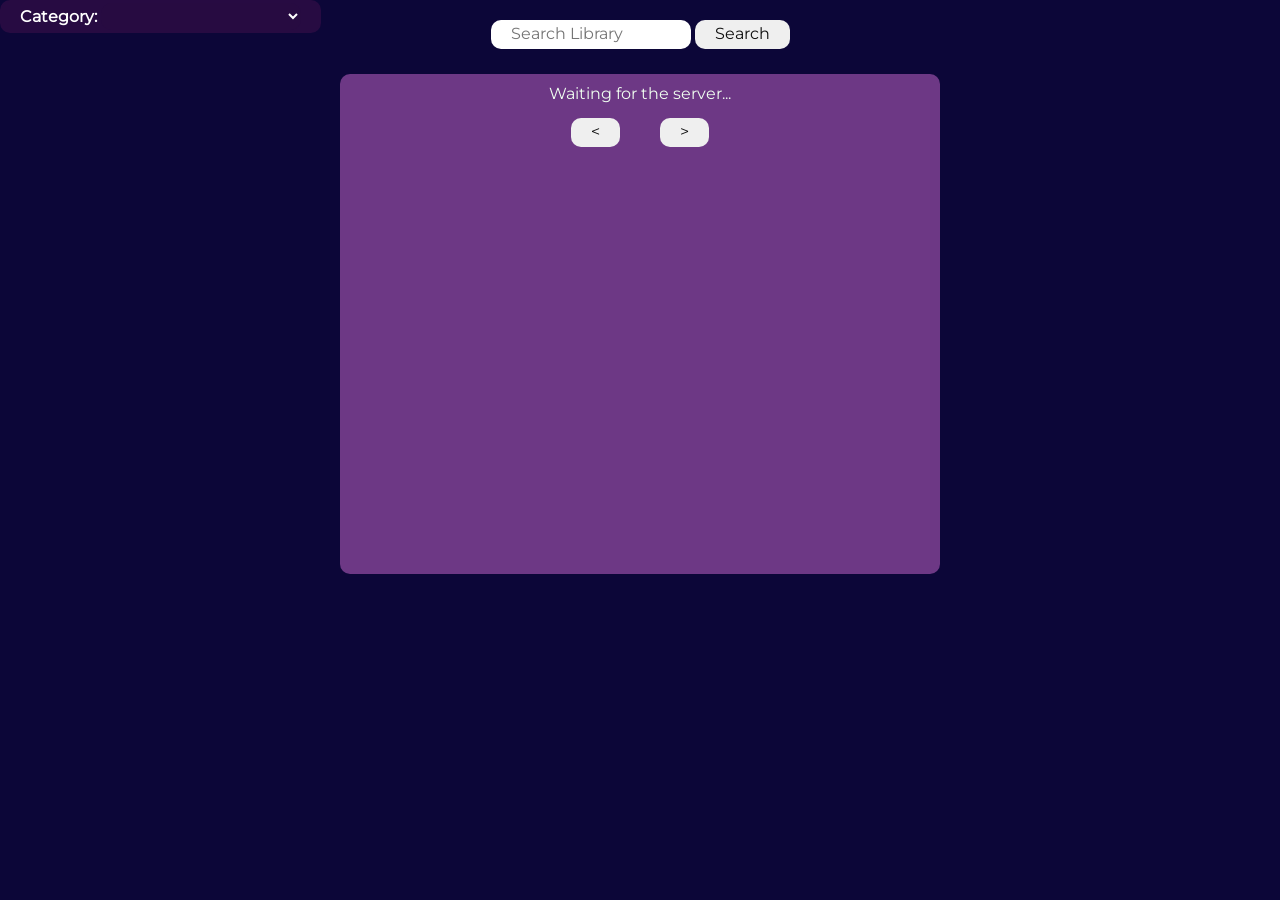
<file: index.html>
<!DOCTYPE html>
<html lang="en">

<head>
  <meta charset="UTF-8">
  <meta http-equiv="X-UA-Compatible" content="IE=edge">
  <meta name="viewport" content="width=device-width, initial-scale=1.0">
  <link href="./Bootstrap/bootstrap.min.css" rel="stylesheet" type="text/css" />
  <link href="./style.css" rel="stylesheet" type="text/css" />
  <!-- For the montserat font -->
  <link href="./fonts/new/stylesheet.css" rel="stylesheet" type="text/css" />
  <title>Week 3 Phase 1 project</title>
</head>

<body>
  <label id="category-label">Category:
    <select id="categories">
      <option></option>
    </select>
  </label>
  <div id="search-container">
    <input type="text" id="search-box" placeholder="Search Library" autocomplete="on">
    <button id="search">Search</button><p id="whenSearch">Click refresh if your book does not show</p>
  </div>
  <div id="list-container">
    <ul id="list"></ul>
    <button id="prev">
      < </button><button id="next">></button>
  </div>
  <div id="cover-container">
    <button id="saveChanges">Save Changes</button>
  </div>
  <div id="details-container">
  </div>
  <script src="./Bootstrap/bootstrap.min.js"></script>
  <script src="./index.js"></script>
</body>

</html>
</file>
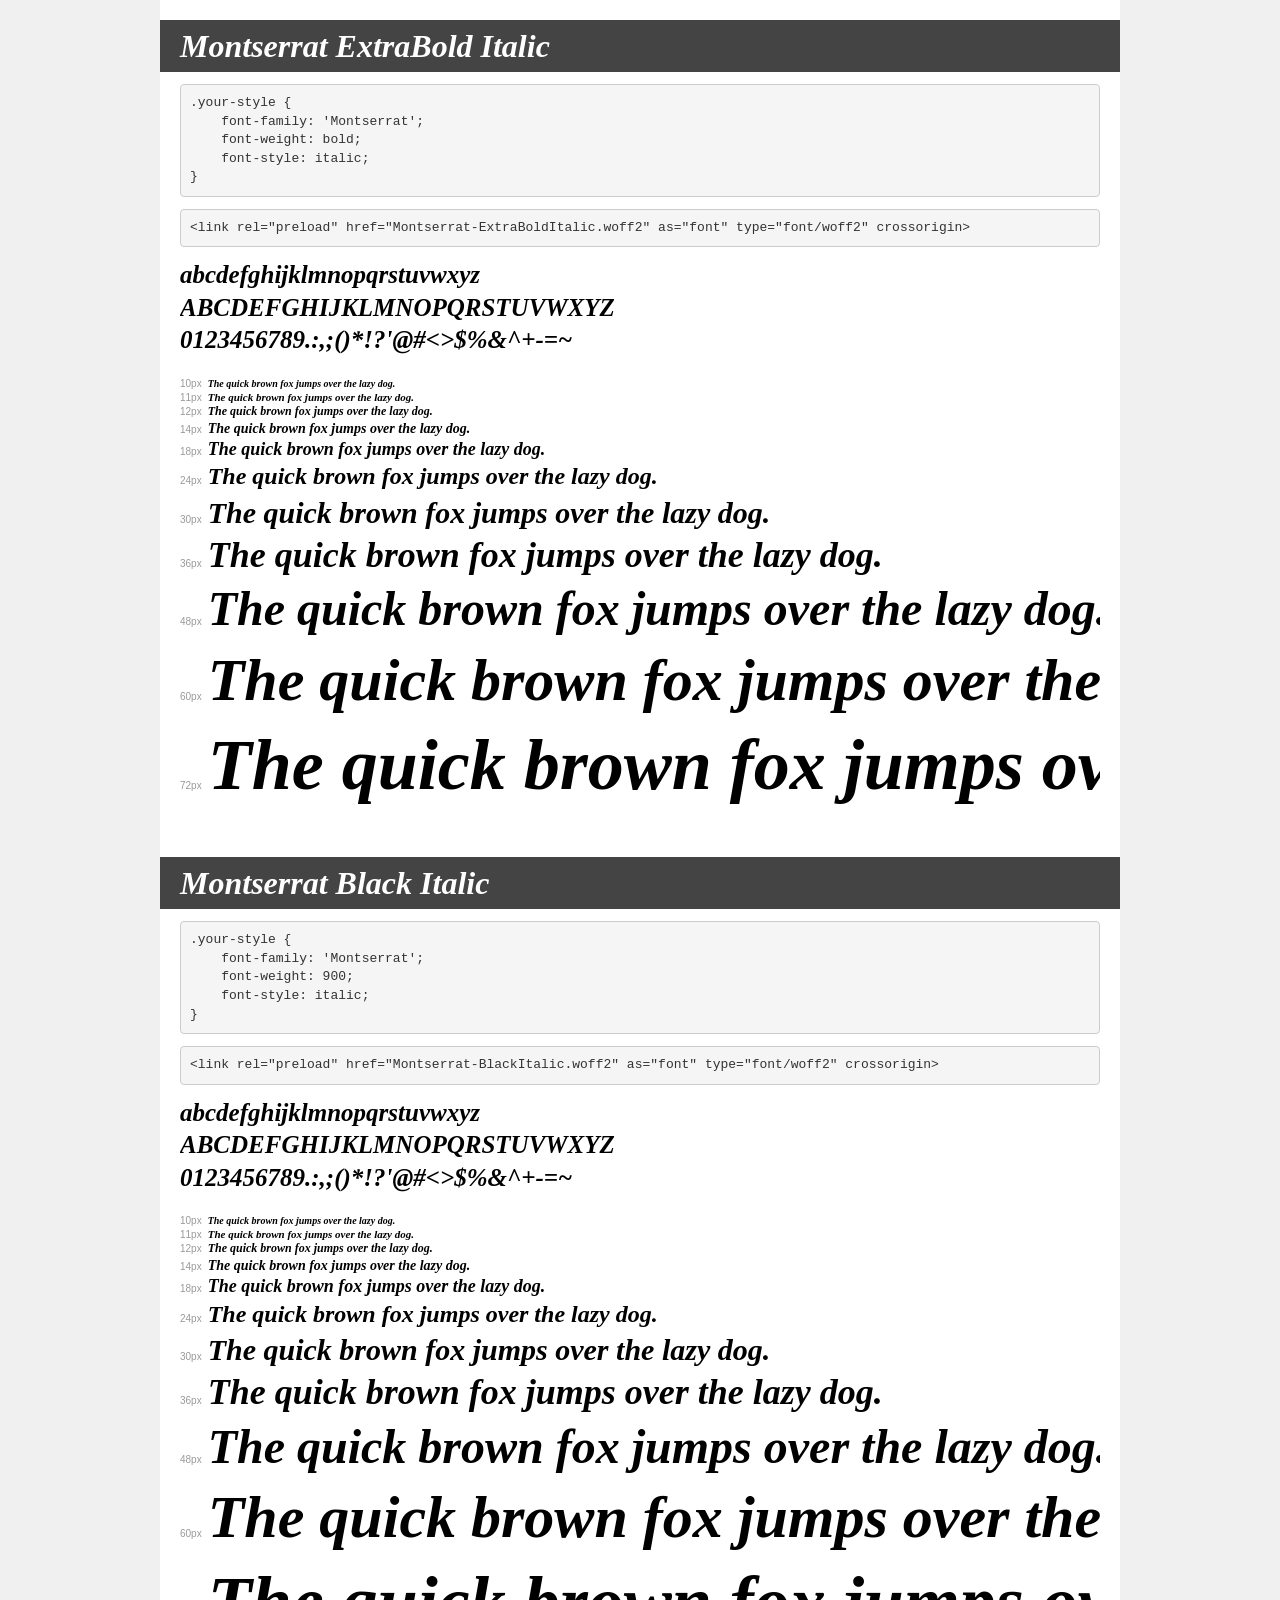
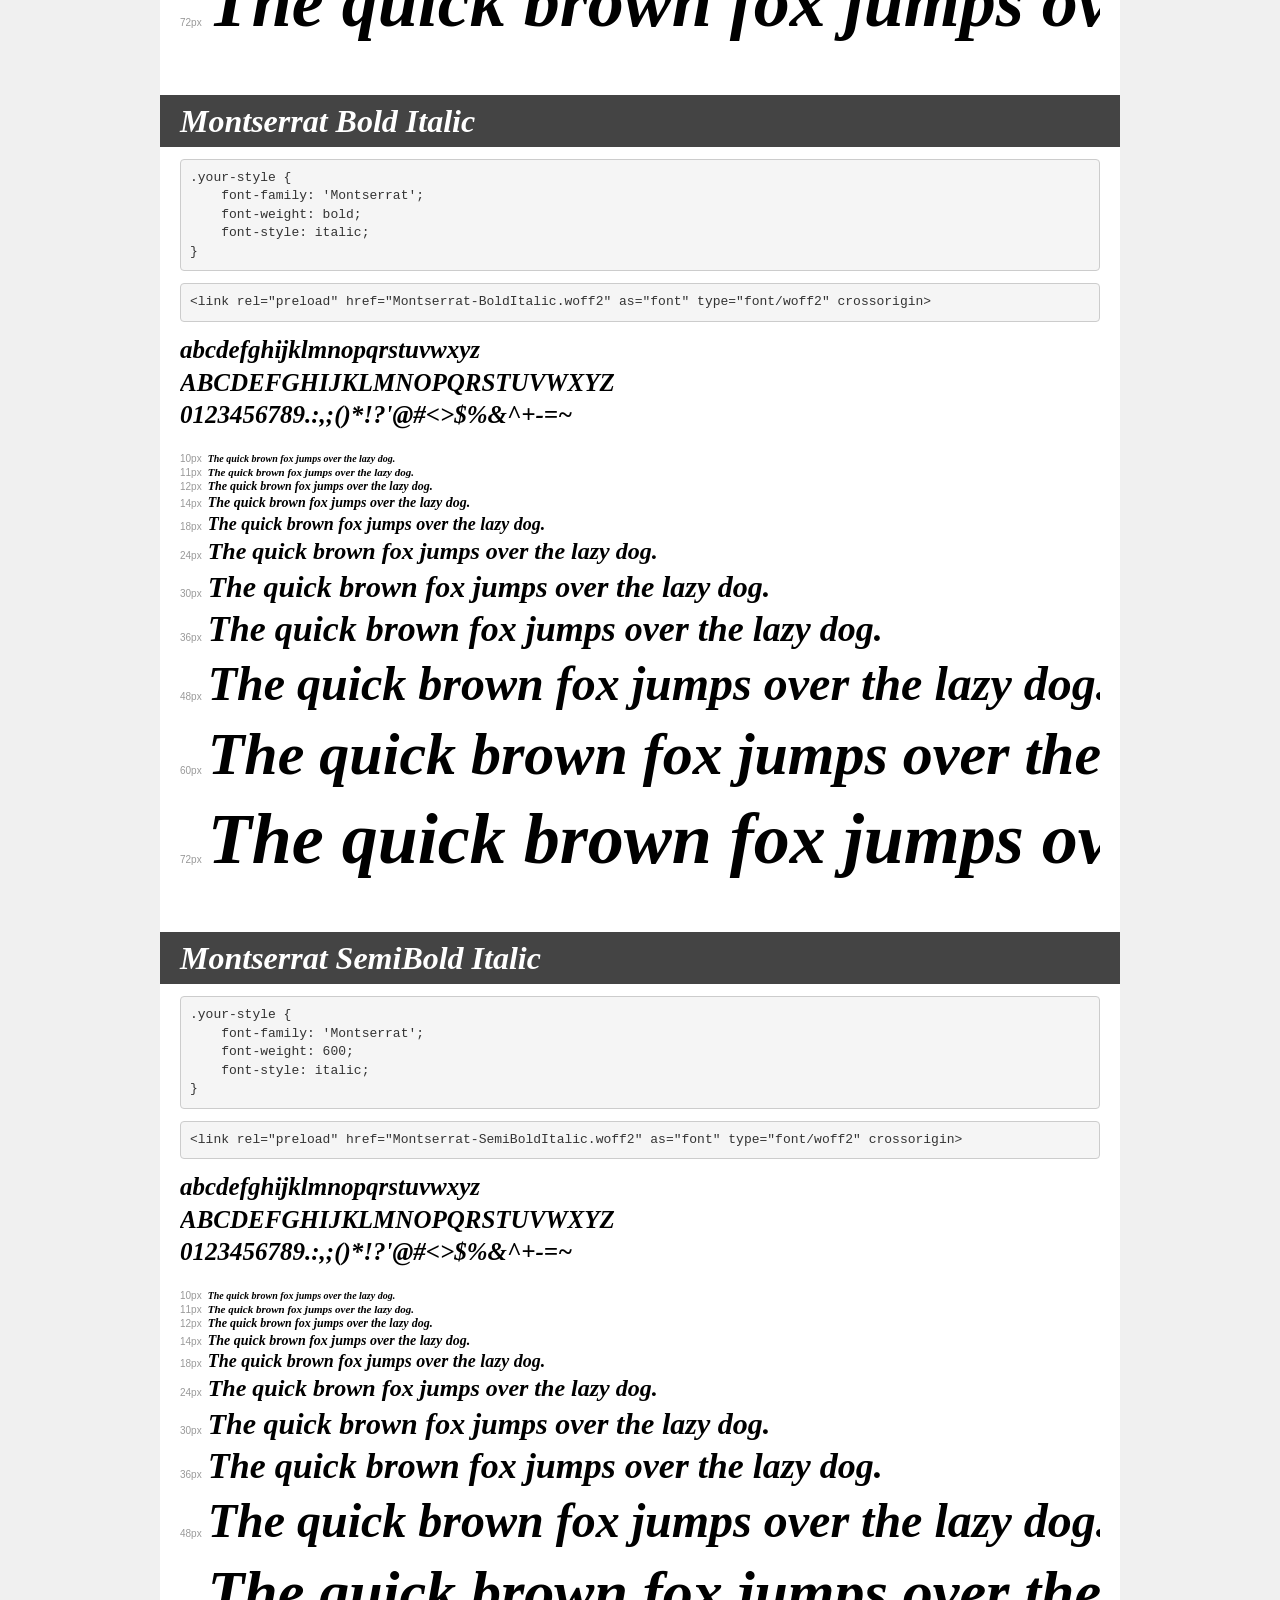
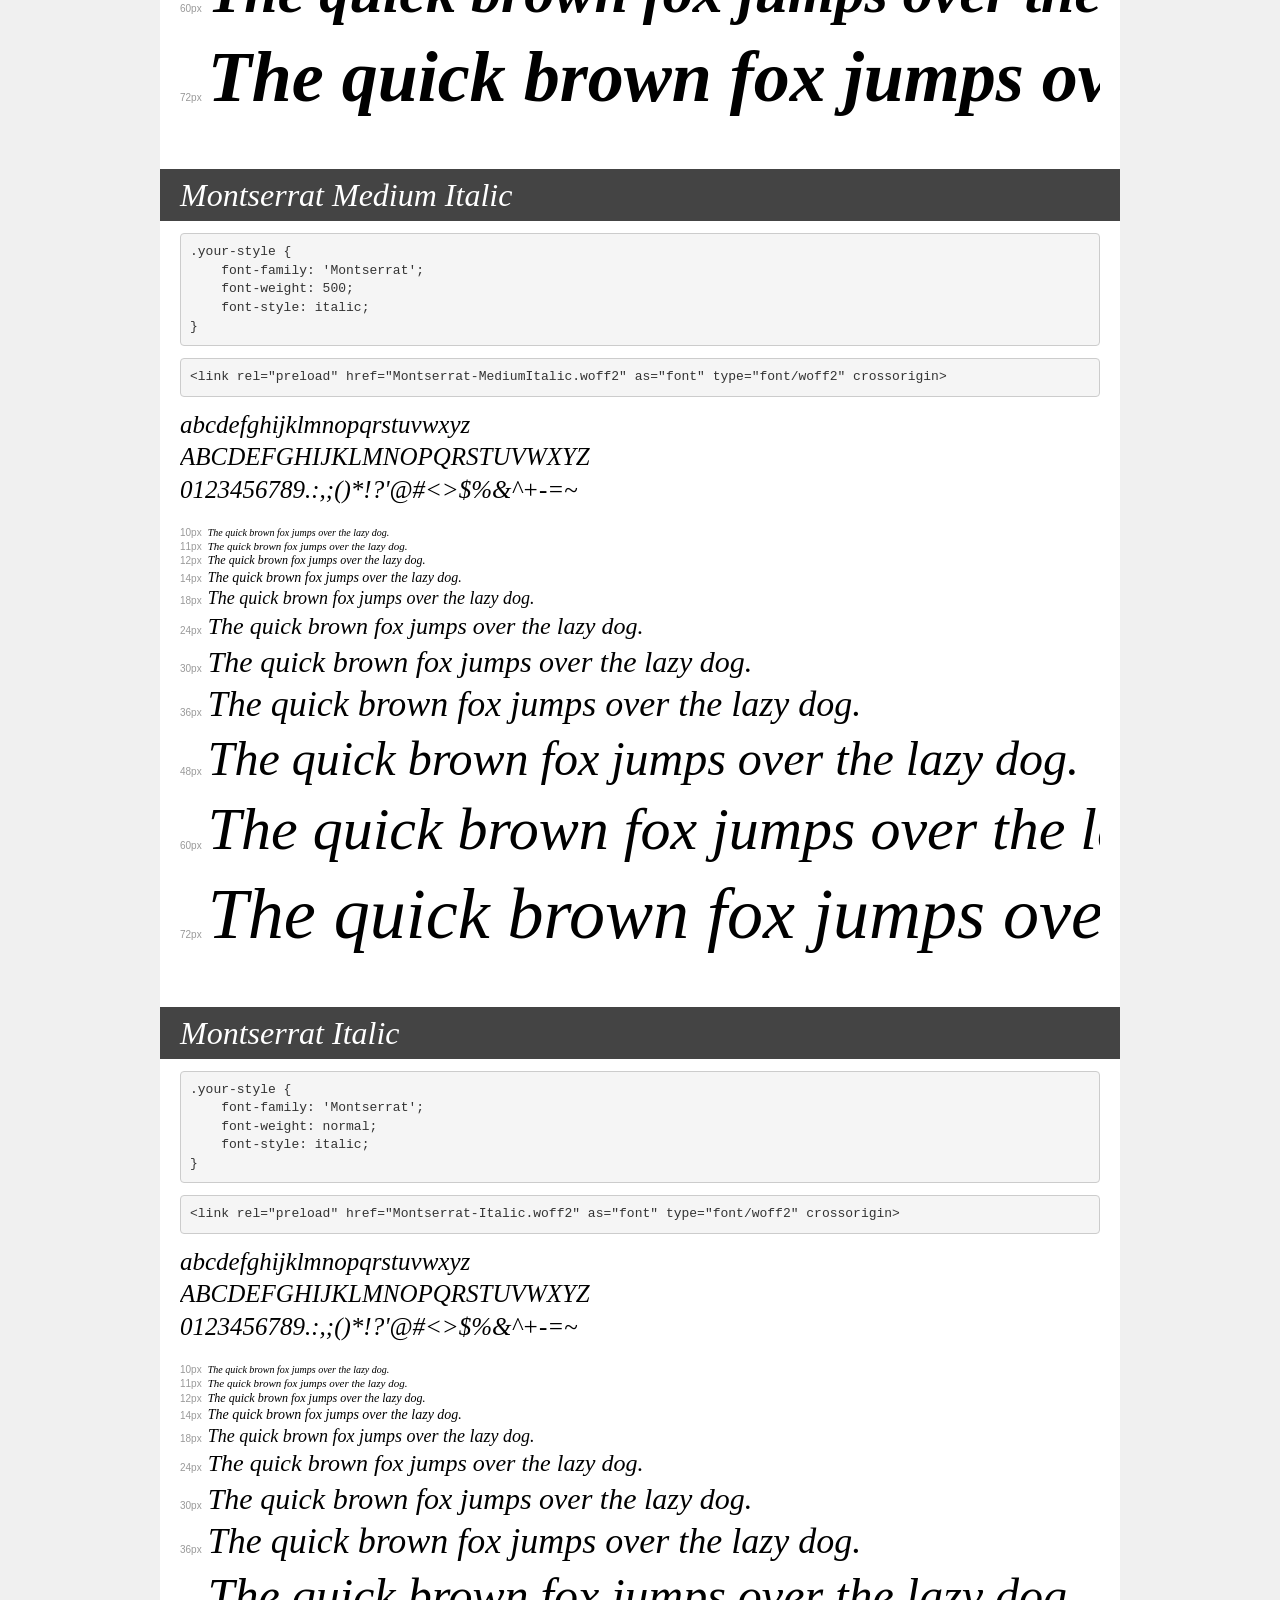
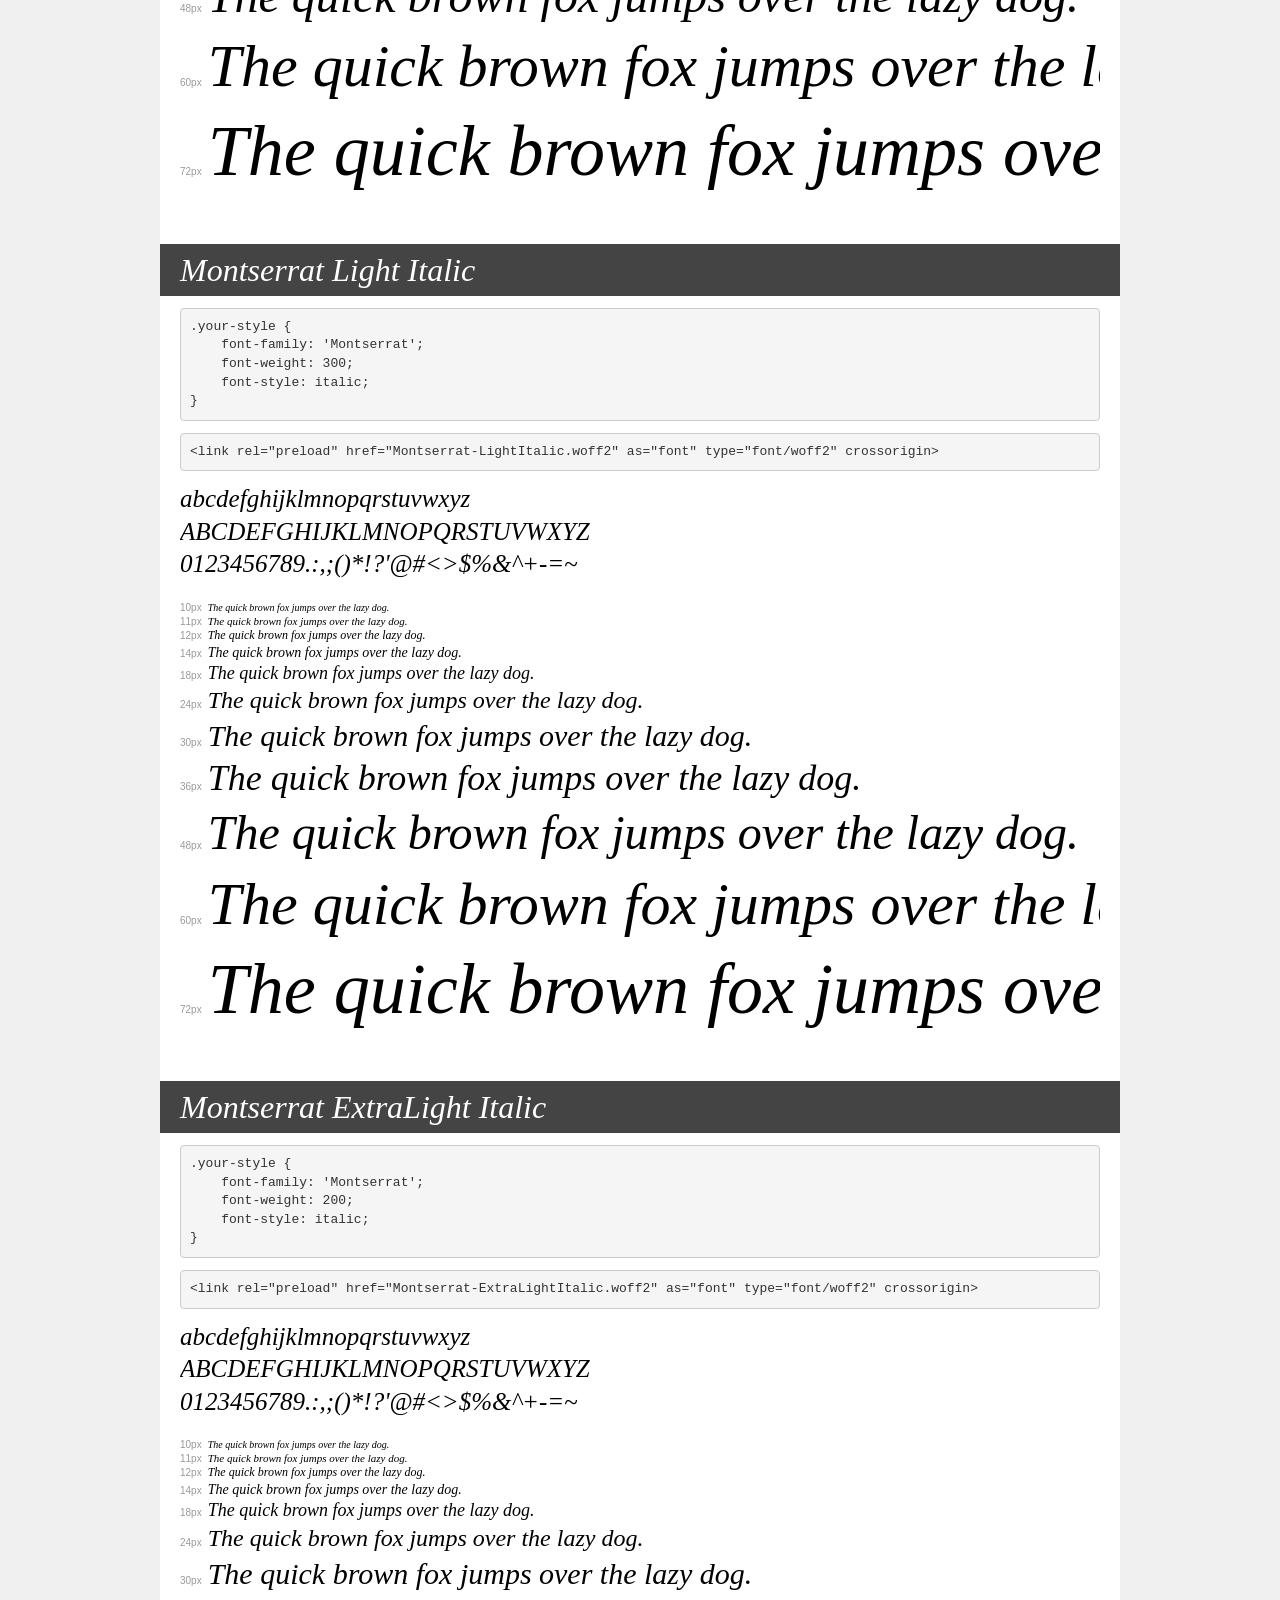
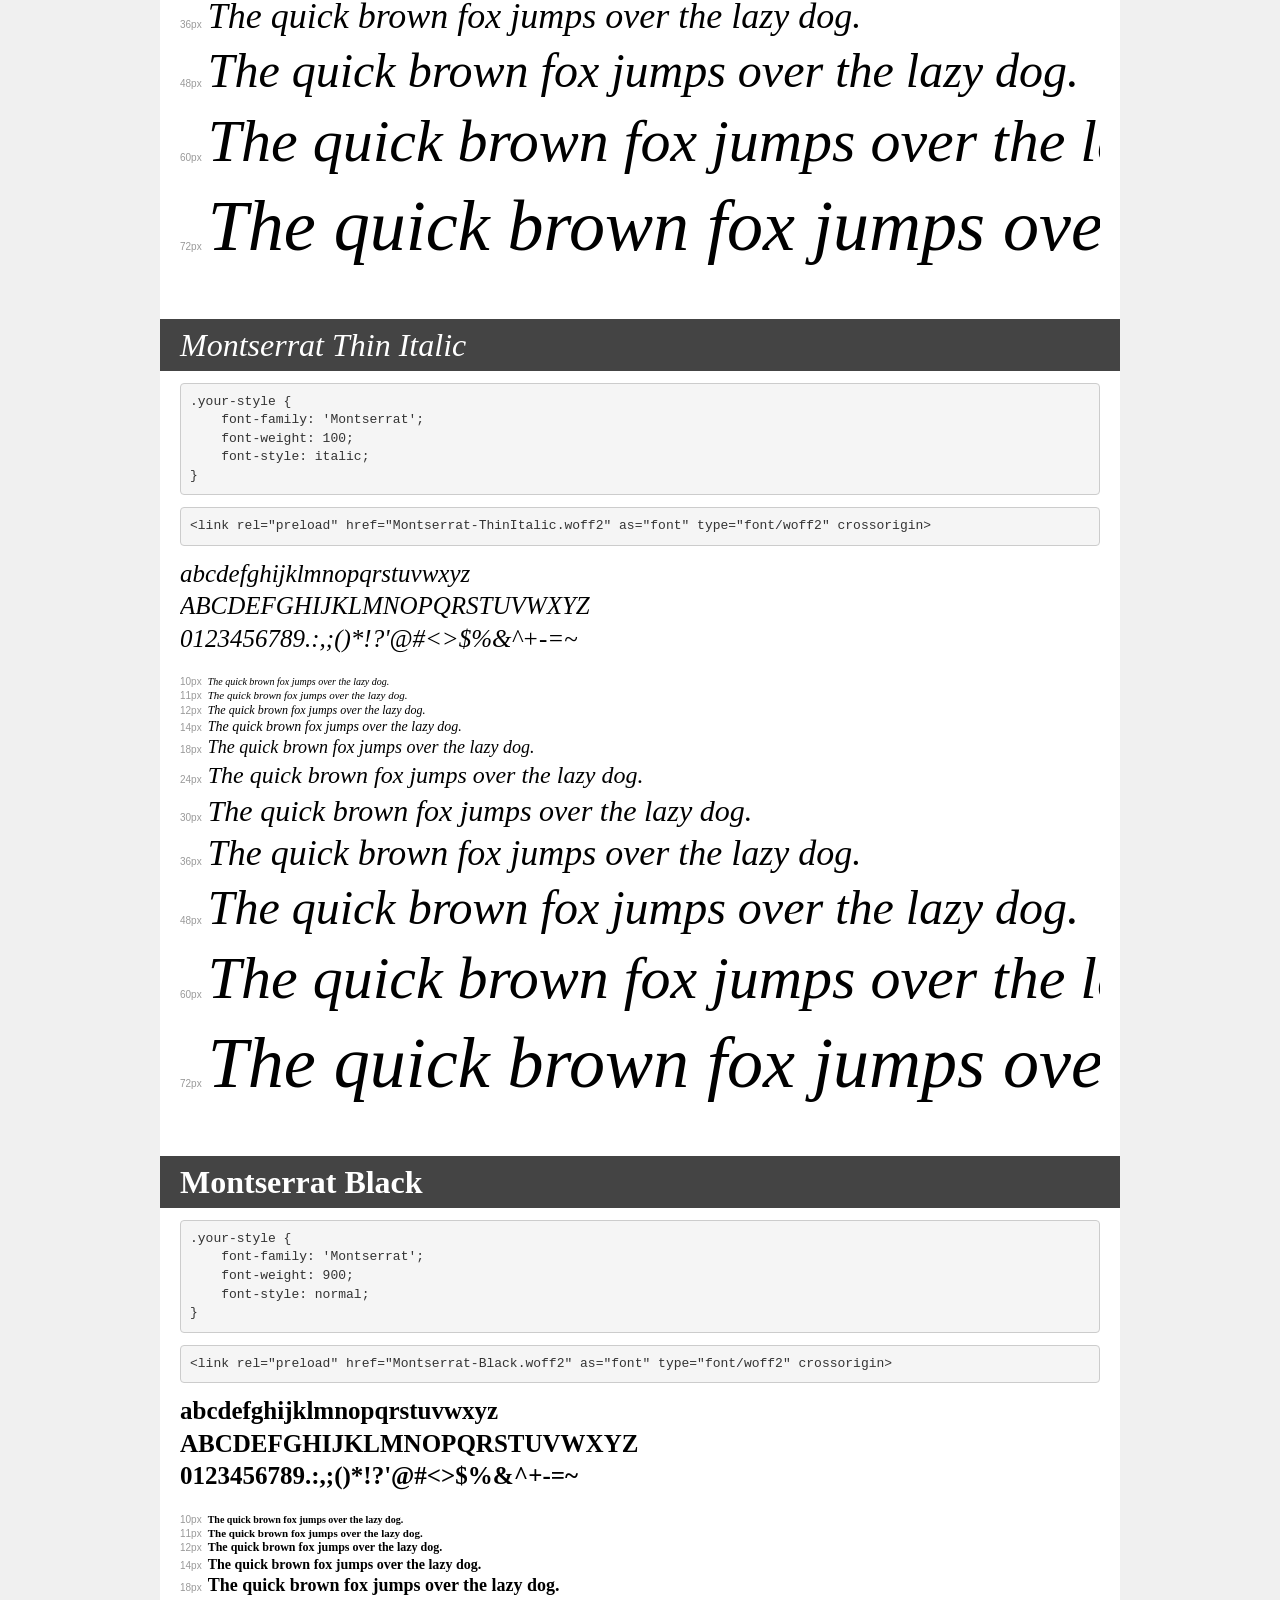
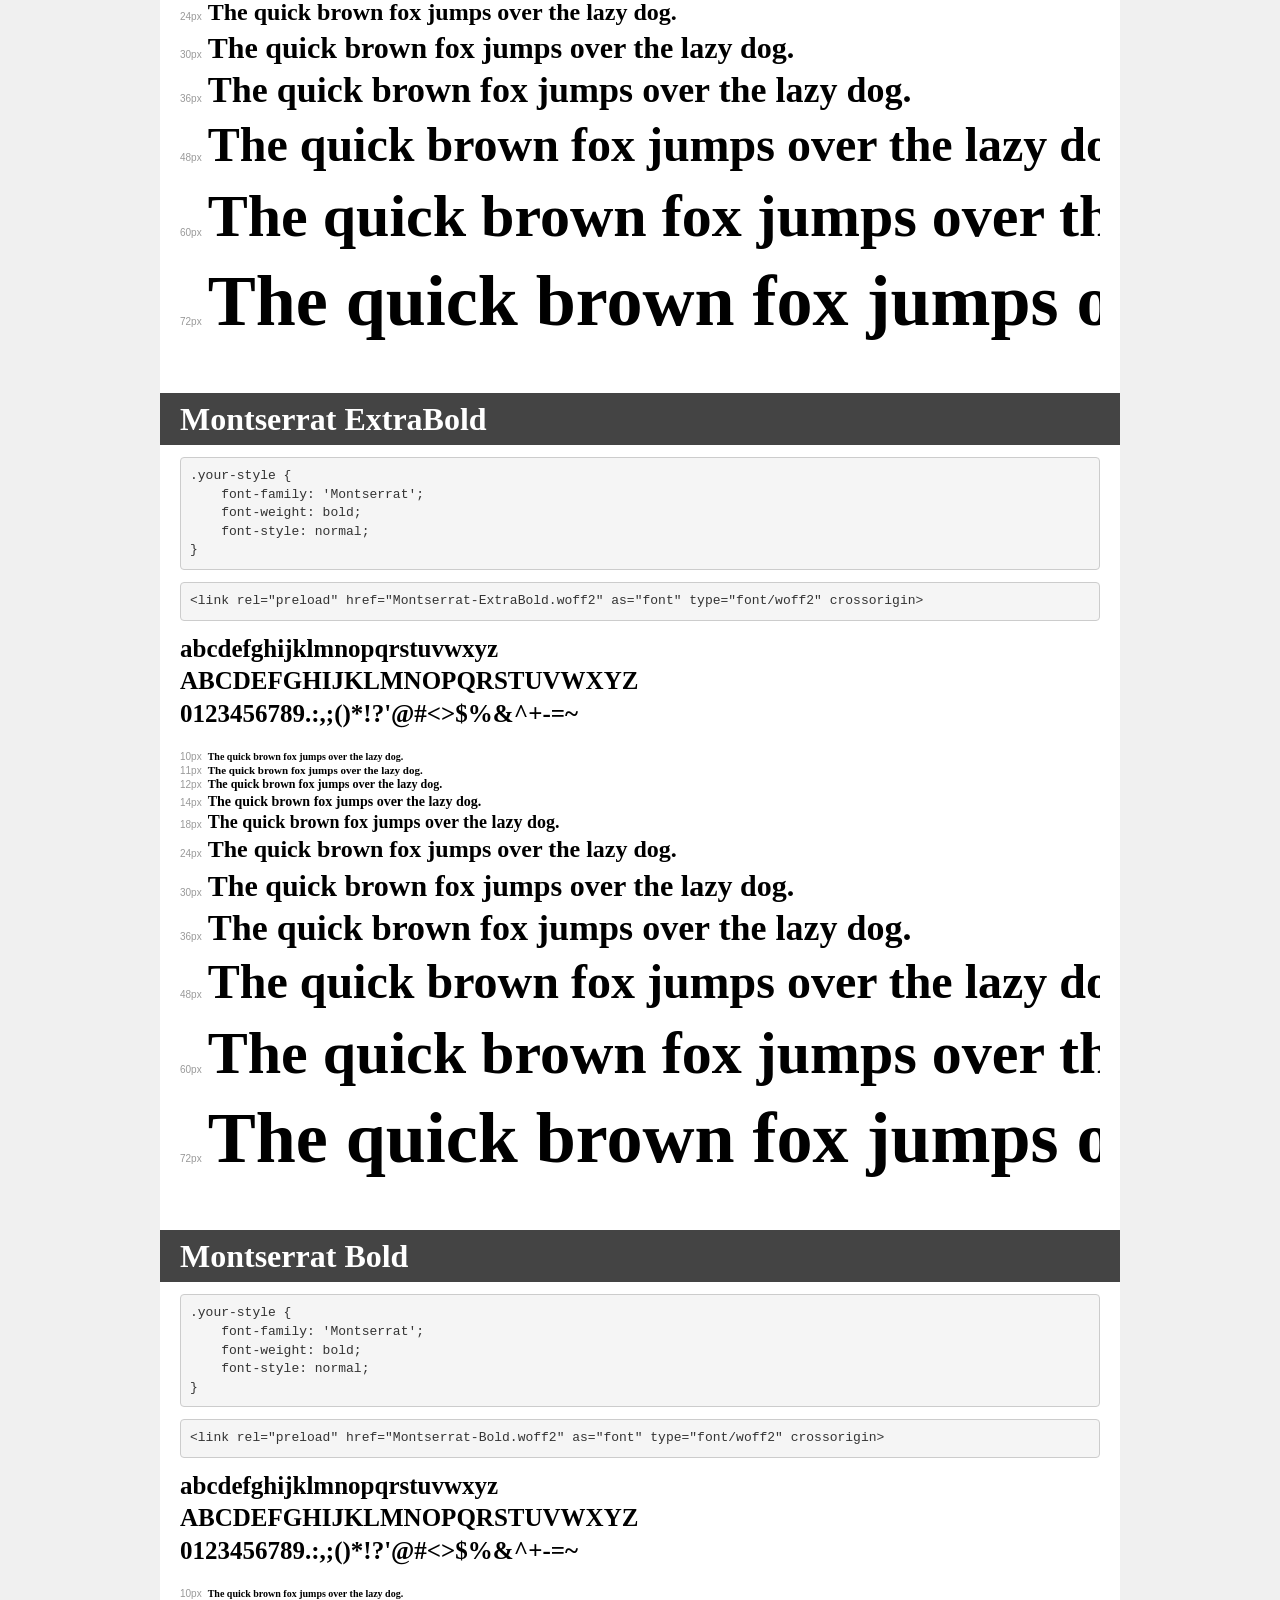
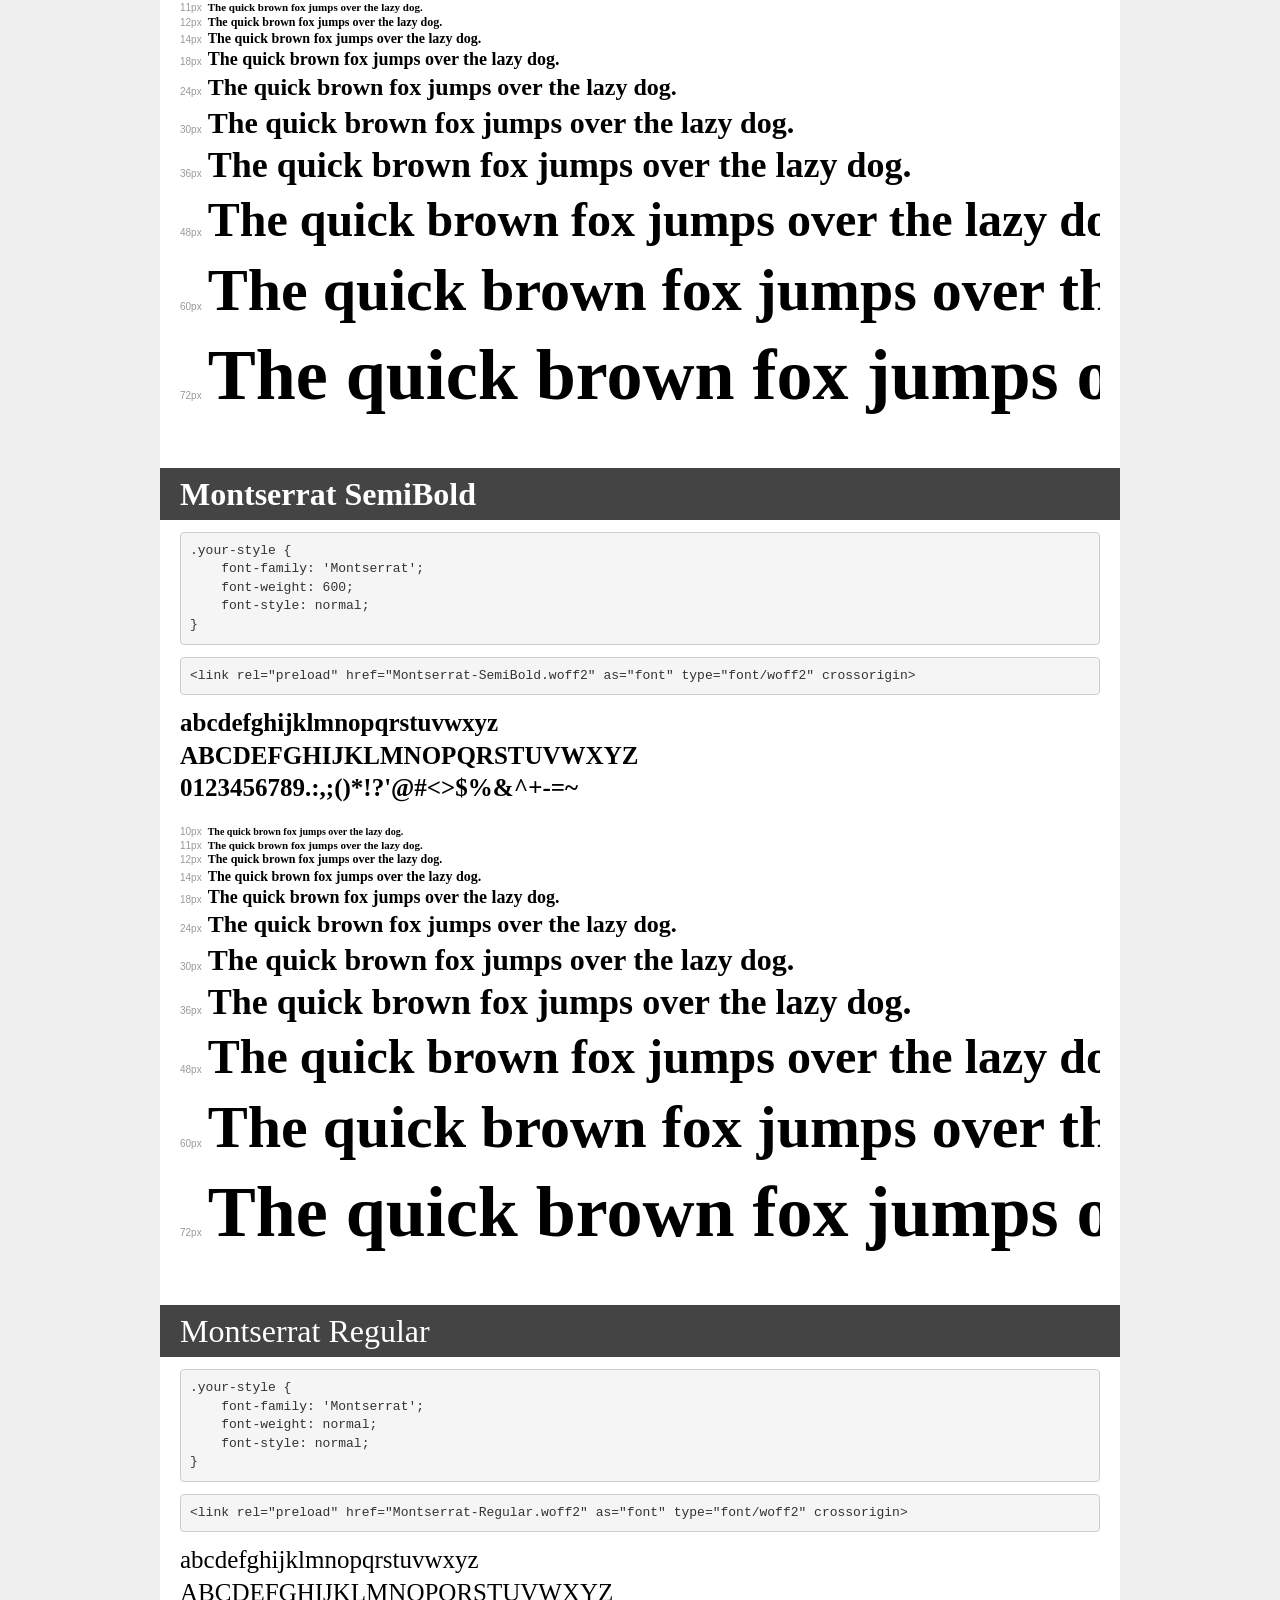
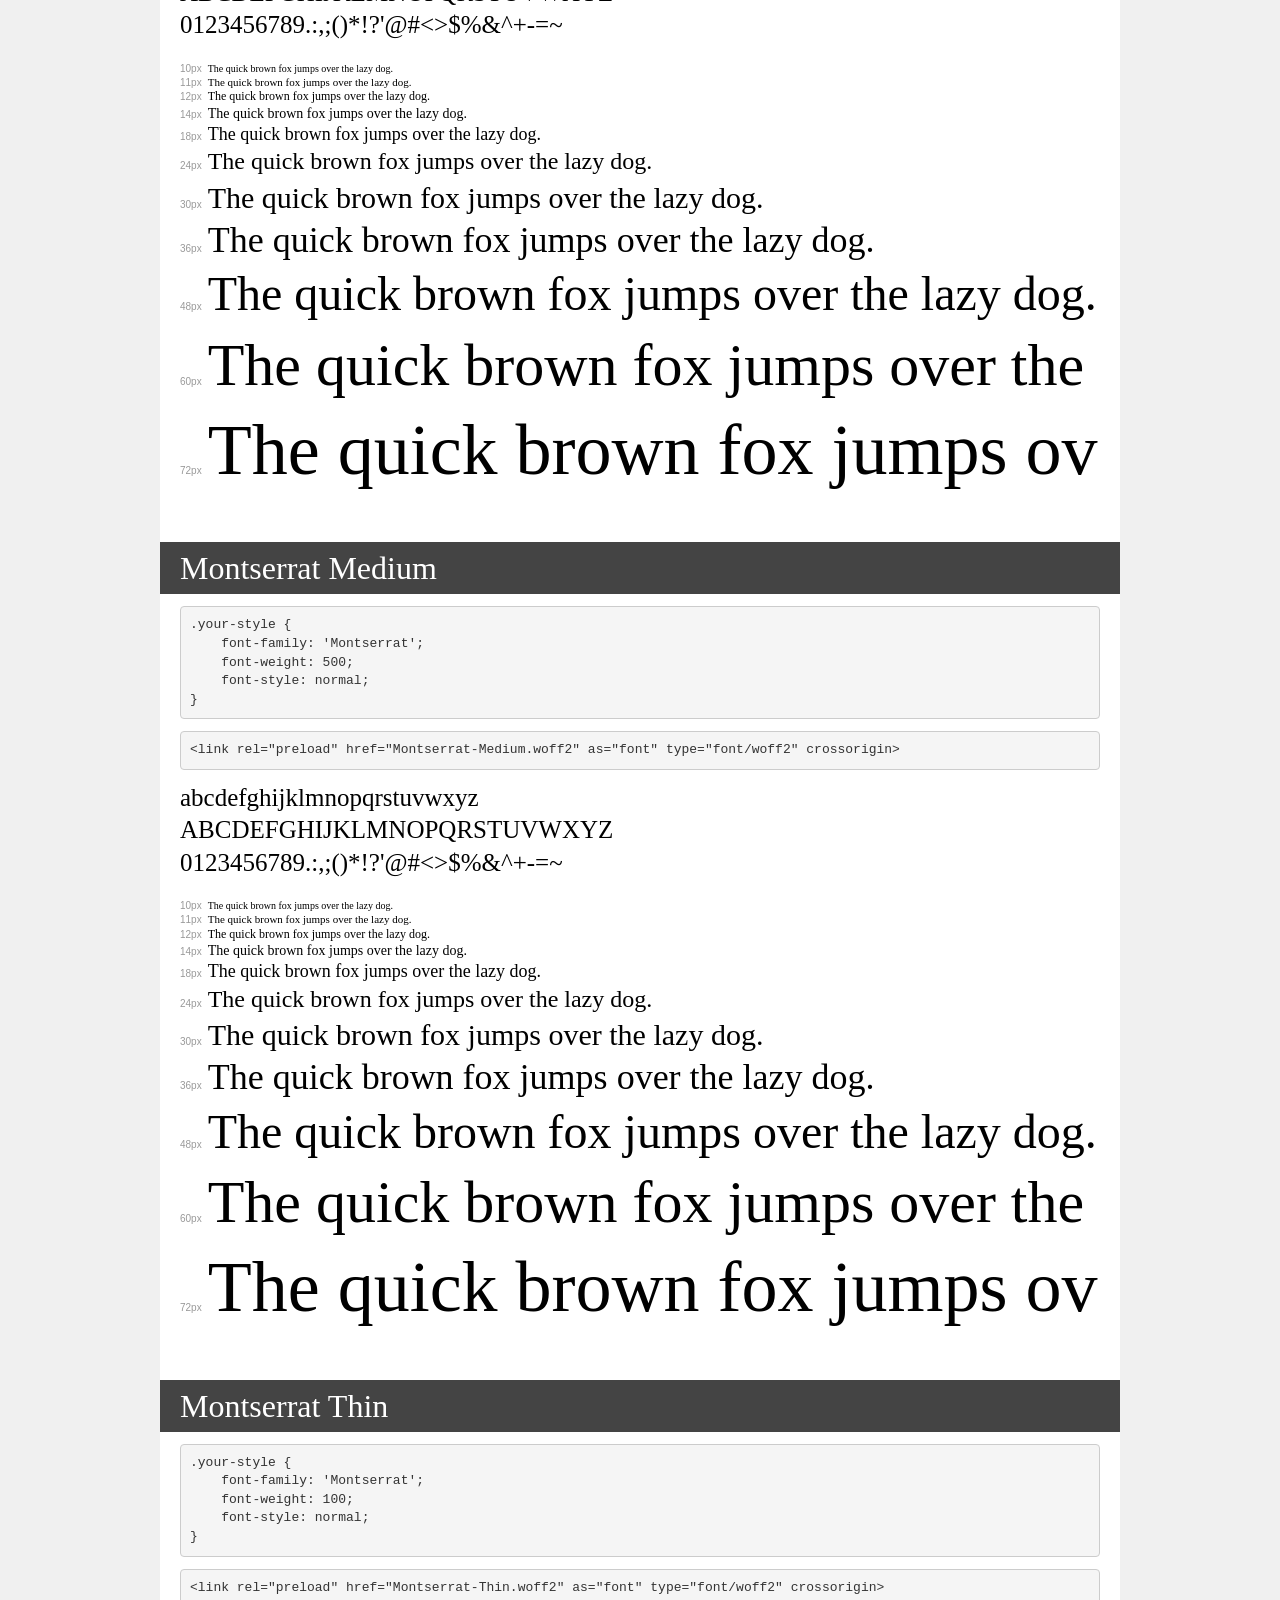
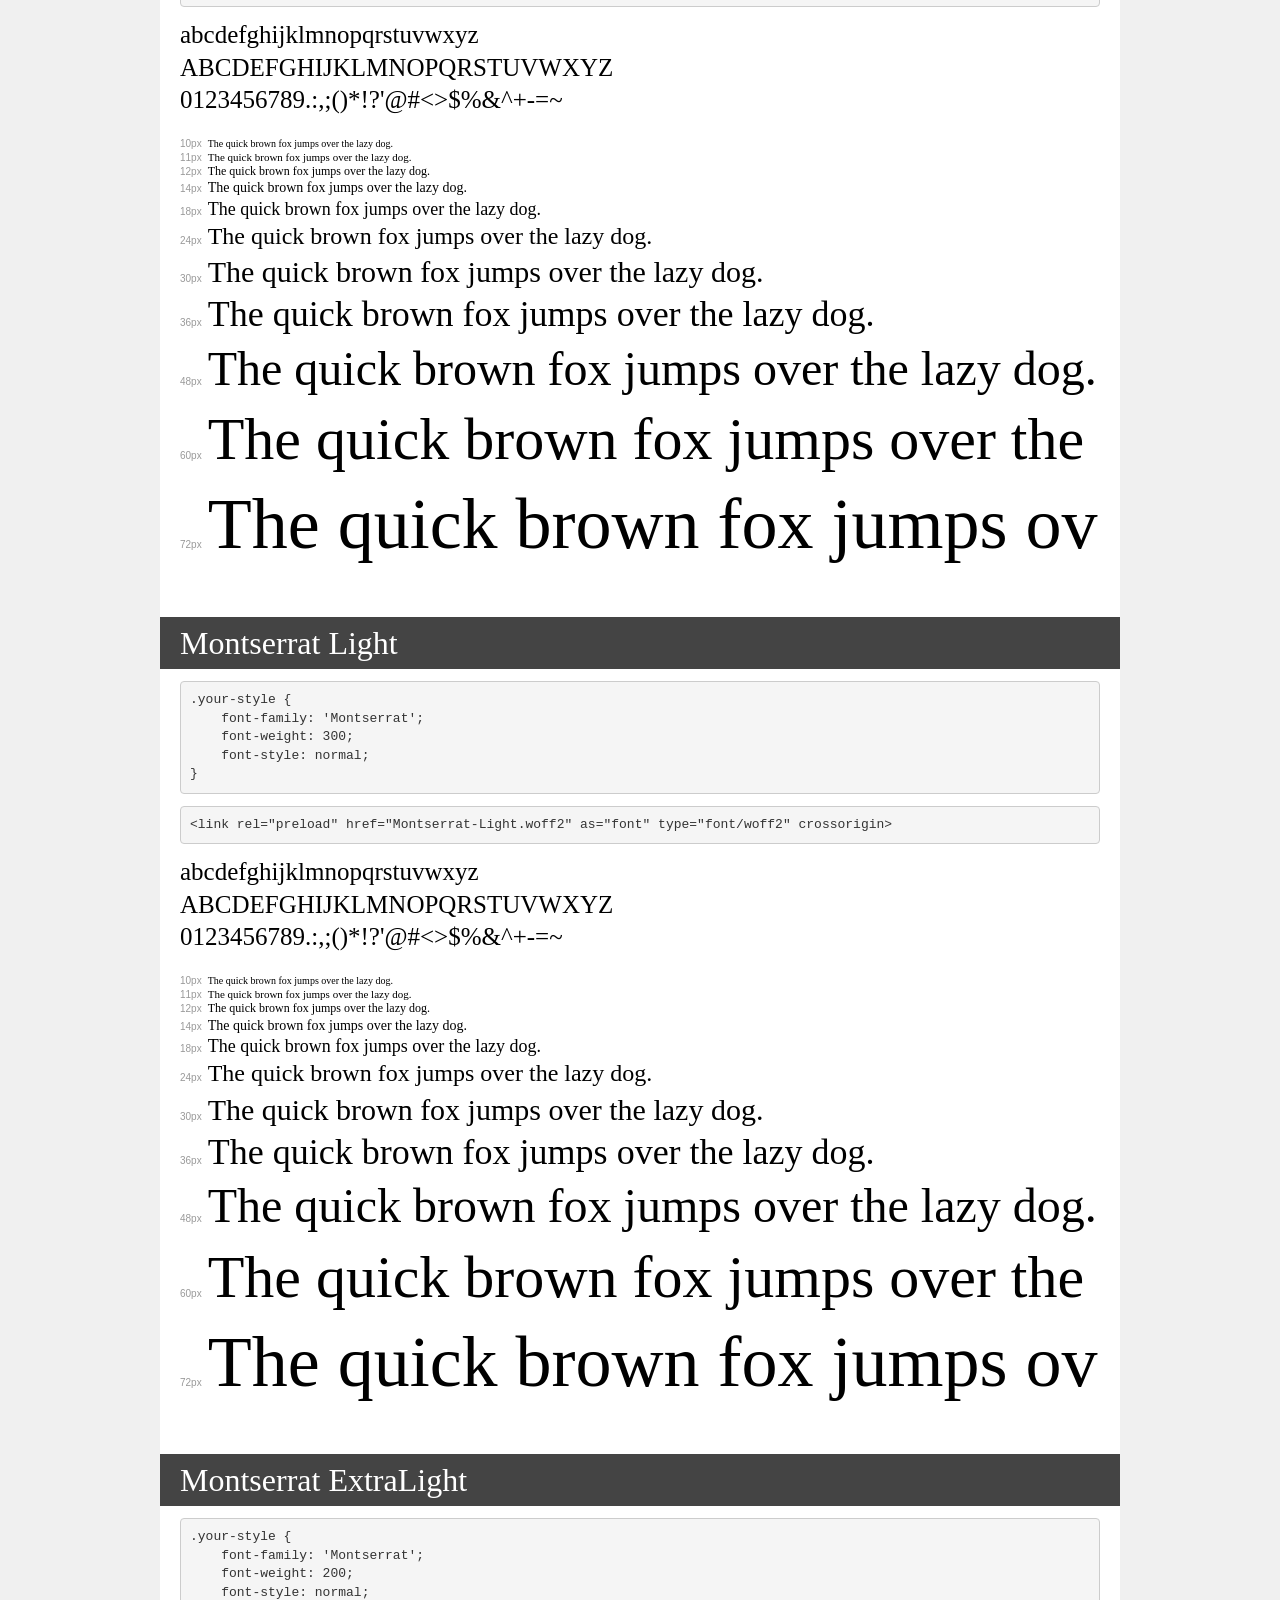
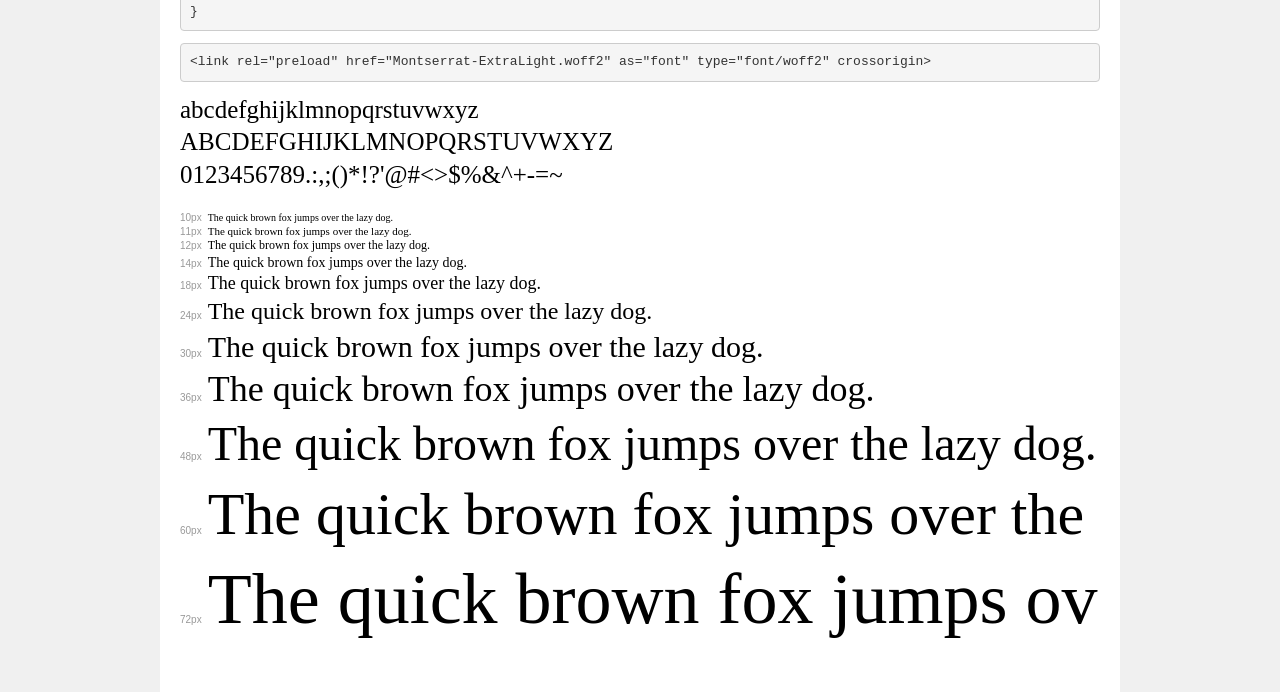
<file: fonts/new/demo.html>
<!DOCTYPE html>
<html lang="en">
<head>
    <meta charset="utf-8">
    <meta http-equiv="X-UA-Compatible" content="IE=edge">
    <meta name="viewport" content="width=device-width, initial-scale=1">
    <meta name="robots" content="noindex, noarchive">
    <meta name="format-detection" content="telephone=no">
    <title>Transfonter demo</title>
    <link href="stylesheet.css" rel="stylesheet">
    <style>
        /*
        http://meyerweb.com/eric/tools/css/reset/
        v2.0 | 20110126
        License: none (public domain)
        */
        html, body, div, span, applet, object, iframe,
        h1, h2, h3, h4, h5, h6, p, blockquote, pre,
        a, abbr, acronym, address, big, cite, code,
        del, dfn, em, img, ins, kbd, q, s, samp,
        small, strike, strong, sub, sup, tt, var,
        b, u, i, center,
        dl, dt, dd, ol, ul, li,
        fieldset, form, label, legend,
        table, caption, tbody, tfoot, thead, tr, th, td,
        article, aside, canvas, details, embed,
        figure, figcaption, footer, header, hgroup,
        menu, nav, output, ruby, section, summary,
        time, mark, audio, video {
            margin: 0;
            padding: 0;
            border: 0;
            font-size: 100%;
            font: inherit;
            vertical-align: baseline;
        }
        /* HTML5 display-role reset for older browsers */
        article, aside, details, figcaption, figure,
        footer, header, hgroup, menu, nav, section {
            display: block;
        }
        body {
            line-height: 1;
        }
        ol, ul {
            list-style: none;
        }
        blockquote, q {
            quotes: none;
        }
        blockquote:before, blockquote:after,
        q:before, q:after {
            content: '';
            content: none;
        }
        table {
            border-collapse: collapse;
            border-spacing: 0;
        }
        /* demo styles */
        body {
            background: #f0f0f0;
            color: #000;
        }
        .page {
            background: #fff;
            width: 920px;
            margin: 0 auto;
            padding: 20px 20px 0 20px;
            overflow: hidden;
        }
        .font-container {
            overflow-x: auto;
            overflow-y: hidden;
            margin-bottom: 40px;
            line-height: 1.3;
            white-space: nowrap;
            padding-bottom: 5px;
        }
        h1 {
            position: relative;
            background: #444;
            font-size: 32px;
            color: #fff;
            padding: 10px 20px;
            margin: 0 -20px 12px -20px;
        }
        .letters {
            font-size: 25px;
            margin-bottom: 20px;
        }
        .s10:before {
            content: '10px';
        }
        .s11:before {
            content: '11px';
        }
        .s12:before {
            content: '12px';
        }
        .s14:before {
            content: '14px';
        }
        .s18:before {
            content: '18px';
        }
        .s24:before {
            content: '24px';
        }
        .s30:before {
            content: '30px';
        }
        .s36:before {
            content: '36px';
        }
        .s48:before {
            content: '48px';
        }
        .s60:before {
            content: '60px';
        }
        .s72:before {
            content: '72px';
        }
        .s10:before, .s11:before, .s12:before, .s14:before,
        .s18:before, .s24:before, .s30:before, .s36:before,
        .s48:before, .s60:before, .s72:before {
            font-family: Arial, sans-serif;
            font-size: 10px;
            font-weight: normal;
            font-style: normal;
            color: #999;
            padding-right: 6px;
        }
        pre {
            display: block;
            padding: 9px;
            margin: 0 0 12px;
            font-family: Monaco, Menlo, Consolas, "Courier New", monospace;
            font-size: 13px;
            line-height: 1.428571429;
            color: #333;
            font-weight: normal;
            font-style: normal;
            background-color: #f5f5f5;
            border: 1px solid #ccc;
            overflow-x: auto;
            border-radius: 4px;
        }
        /* responsive */
        @media (max-width: 959px) {
            .page {
                width: auto;
                margin: 0;
            }
        }
    </style>
</head>
<body>
<div class="page">
    <div class="demo">
        <h1 style="font-family: 'Montserrat'; font-weight: bold; font-style: italic;">Montserrat ExtraBold Italic</h1>
        <pre title="Usage">.your-style {
    font-family: 'Montserrat';
    font-weight: bold;
    font-style: italic;
}</pre>
        <pre title="Preload (optional)">
&lt;link rel=&quot;preload&quot; href=&quot;Montserrat-ExtraBoldItalic.woff2&quot; as=&quot;font&quot; type=&quot;font/woff2&quot; crossorigin&gt;</pre>
        <div class="font-container" style="font-family: 'Montserrat'; font-weight: bold; font-style: italic;">
            <p class="letters">
                abcdefghijklmnopqrstuvwxyz<br>
ABCDEFGHIJKLMNOPQRSTUVWXYZ<br>
                0123456789.:,;()*!?'@#&lt;&gt;$%&^+-=~
            </p>
            <p class="s10" style="font-size: 10px;">The quick brown fox jumps over the lazy dog.</p>
            <p class="s11" style="font-size: 11px;">The quick brown fox jumps over the lazy dog.</p>
            <p class="s12" style="font-size: 12px;">The quick brown fox jumps over the lazy dog.</p>
            <p class="s14" style="font-size: 14px;">The quick brown fox jumps over the lazy dog.</p>
            <p class="s18" style="font-size: 18px;">The quick brown fox jumps over the lazy dog.</p>
            <p class="s24" style="font-size: 24px;">The quick brown fox jumps over the lazy dog.</p>
            <p class="s30" style="font-size: 30px;">The quick brown fox jumps over the lazy dog.</p>
            <p class="s36" style="font-size: 36px;">The quick brown fox jumps over the lazy dog.</p>
            <p class="s48" style="font-size: 48px;">The quick brown fox jumps over the lazy dog.</p>
            <p class="s60" style="font-size: 60px;">The quick brown fox jumps over the lazy dog.</p>
            <p class="s72" style="font-size: 72px;">The quick brown fox jumps over the lazy dog.</p>
        </div>
    </div>

    <div class="demo">
        <h1 style="font-family: 'Montserrat'; font-weight: 900; font-style: italic;">Montserrat Black Italic</h1>
        <pre title="Usage">.your-style {
    font-family: 'Montserrat';
    font-weight: 900;
    font-style: italic;
}</pre>
        <pre title="Preload (optional)">
&lt;link rel=&quot;preload&quot; href=&quot;Montserrat-BlackItalic.woff2&quot; as=&quot;font&quot; type=&quot;font/woff2&quot; crossorigin&gt;</pre>
        <div class="font-container" style="font-family: 'Montserrat'; font-weight: 900; font-style: italic;">
            <p class="letters">
                abcdefghijklmnopqrstuvwxyz<br>
ABCDEFGHIJKLMNOPQRSTUVWXYZ<br>
                0123456789.:,;()*!?'@#&lt;&gt;$%&^+-=~
            </p>
            <p class="s10" style="font-size: 10px;">The quick brown fox jumps over the lazy dog.</p>
            <p class="s11" style="font-size: 11px;">The quick brown fox jumps over the lazy dog.</p>
            <p class="s12" style="font-size: 12px;">The quick brown fox jumps over the lazy dog.</p>
            <p class="s14" style="font-size: 14px;">The quick brown fox jumps over the lazy dog.</p>
            <p class="s18" style="font-size: 18px;">The quick brown fox jumps over the lazy dog.</p>
            <p class="s24" style="font-size: 24px;">The quick brown fox jumps over the lazy dog.</p>
            <p class="s30" style="font-size: 30px;">The quick brown fox jumps over the lazy dog.</p>
            <p class="s36" style="font-size: 36px;">The quick brown fox jumps over the lazy dog.</p>
            <p class="s48" style="font-size: 48px;">The quick brown fox jumps over the lazy dog.</p>
            <p class="s60" style="font-size: 60px;">The quick brown fox jumps over the lazy dog.</p>
            <p class="s72" style="font-size: 72px;">The quick brown fox jumps over the lazy dog.</p>
        </div>
    </div>

    <div class="demo">
        <h1 style="font-family: 'Montserrat'; font-weight: bold; font-style: italic;">Montserrat Bold Italic</h1>
        <pre title="Usage">.your-style {
    font-family: 'Montserrat';
    font-weight: bold;
    font-style: italic;
}</pre>
        <pre title="Preload (optional)">
&lt;link rel=&quot;preload&quot; href=&quot;Montserrat-BoldItalic.woff2&quot; as=&quot;font&quot; type=&quot;font/woff2&quot; crossorigin&gt;</pre>
        <div class="font-container" style="font-family: 'Montserrat'; font-weight: bold; font-style: italic;">
            <p class="letters">
                abcdefghijklmnopqrstuvwxyz<br>
ABCDEFGHIJKLMNOPQRSTUVWXYZ<br>
                0123456789.:,;()*!?'@#&lt;&gt;$%&^+-=~
            </p>
            <p class="s10" style="font-size: 10px;">The quick brown fox jumps over the lazy dog.</p>
            <p class="s11" style="font-size: 11px;">The quick brown fox jumps over the lazy dog.</p>
            <p class="s12" style="font-size: 12px;">The quick brown fox jumps over the lazy dog.</p>
            <p class="s14" style="font-size: 14px;">The quick brown fox jumps over the lazy dog.</p>
            <p class="s18" style="font-size: 18px;">The quick brown fox jumps over the lazy dog.</p>
            <p class="s24" style="font-size: 24px;">The quick brown fox jumps over the lazy dog.</p>
            <p class="s30" style="font-size: 30px;">The quick brown fox jumps over the lazy dog.</p>
            <p class="s36" style="font-size: 36px;">The quick brown fox jumps over the lazy dog.</p>
            <p class="s48" style="font-size: 48px;">The quick brown fox jumps over the lazy dog.</p>
            <p class="s60" style="font-size: 60px;">The quick brown fox jumps over the lazy dog.</p>
            <p class="s72" style="font-size: 72px;">The quick brown fox jumps over the lazy dog.</p>
        </div>
    </div>

    <div class="demo">
        <h1 style="font-family: 'Montserrat'; font-weight: 600; font-style: italic;">Montserrat SemiBold Italic</h1>
        <pre title="Usage">.your-style {
    font-family: 'Montserrat';
    font-weight: 600;
    font-style: italic;
}</pre>
        <pre title="Preload (optional)">
&lt;link rel=&quot;preload&quot; href=&quot;Montserrat-SemiBoldItalic.woff2&quot; as=&quot;font&quot; type=&quot;font/woff2&quot; crossorigin&gt;</pre>
        <div class="font-container" style="font-family: 'Montserrat'; font-weight: 600; font-style: italic;">
            <p class="letters">
                abcdefghijklmnopqrstuvwxyz<br>
ABCDEFGHIJKLMNOPQRSTUVWXYZ<br>
                0123456789.:,;()*!?'@#&lt;&gt;$%&^+-=~
            </p>
            <p class="s10" style="font-size: 10px;">The quick brown fox jumps over the lazy dog.</p>
            <p class="s11" style="font-size: 11px;">The quick brown fox jumps over the lazy dog.</p>
            <p class="s12" style="font-size: 12px;">The quick brown fox jumps over the lazy dog.</p>
            <p class="s14" style="font-size: 14px;">The quick brown fox jumps over the lazy dog.</p>
            <p class="s18" style="font-size: 18px;">The quick brown fox jumps over the lazy dog.</p>
            <p class="s24" style="font-size: 24px;">The quick brown fox jumps over the lazy dog.</p>
            <p class="s30" style="font-size: 30px;">The quick brown fox jumps over the lazy dog.</p>
            <p class="s36" style="font-size: 36px;">The quick brown fox jumps over the lazy dog.</p>
            <p class="s48" style="font-size: 48px;">The quick brown fox jumps over the lazy dog.</p>
            <p class="s60" style="font-size: 60px;">The quick brown fox jumps over the lazy dog.</p>
            <p class="s72" style="font-size: 72px;">The quick brown fox jumps over the lazy dog.</p>
        </div>
    </div>

    <div class="demo">
        <h1 style="font-family: 'Montserrat'; font-weight: 500; font-style: italic;">Montserrat Medium Italic</h1>
        <pre title="Usage">.your-style {
    font-family: 'Montserrat';
    font-weight: 500;
    font-style: italic;
}</pre>
        <pre title="Preload (optional)">
&lt;link rel=&quot;preload&quot; href=&quot;Montserrat-MediumItalic.woff2&quot; as=&quot;font&quot; type=&quot;font/woff2&quot; crossorigin&gt;</pre>
        <div class="font-container" style="font-family: 'Montserrat'; font-weight: 500; font-style: italic;">
            <p class="letters">
                abcdefghijklmnopqrstuvwxyz<br>
ABCDEFGHIJKLMNOPQRSTUVWXYZ<br>
                0123456789.:,;()*!?'@#&lt;&gt;$%&^+-=~
            </p>
            <p class="s10" style="font-size: 10px;">The quick brown fox jumps over the lazy dog.</p>
            <p class="s11" style="font-size: 11px;">The quick brown fox jumps over the lazy dog.</p>
            <p class="s12" style="font-size: 12px;">The quick brown fox jumps over the lazy dog.</p>
            <p class="s14" style="font-size: 14px;">The quick brown fox jumps over the lazy dog.</p>
            <p class="s18" style="font-size: 18px;">The quick brown fox jumps over the lazy dog.</p>
            <p class="s24" style="font-size: 24px;">The quick brown fox jumps over the lazy dog.</p>
            <p class="s30" style="font-size: 30px;">The quick brown fox jumps over the lazy dog.</p>
            <p class="s36" style="font-size: 36px;">The quick brown fox jumps over the lazy dog.</p>
            <p class="s48" style="font-size: 48px;">The quick brown fox jumps over the lazy dog.</p>
            <p class="s60" style="font-size: 60px;">The quick brown fox jumps over the lazy dog.</p>
            <p class="s72" style="font-size: 72px;">The quick brown fox jumps over the lazy dog.</p>
        </div>
    </div>

    <div class="demo">
        <h1 style="font-family: 'Montserrat'; font-weight: normal; font-style: italic;">Montserrat Italic</h1>
        <pre title="Usage">.your-style {
    font-family: 'Montserrat';
    font-weight: normal;
    font-style: italic;
}</pre>
        <pre title="Preload (optional)">
&lt;link rel=&quot;preload&quot; href=&quot;Montserrat-Italic.woff2&quot; as=&quot;font&quot; type=&quot;font/woff2&quot; crossorigin&gt;</pre>
        <div class="font-container" style="font-family: 'Montserrat'; font-weight: normal; font-style: italic;">
            <p class="letters">
                abcdefghijklmnopqrstuvwxyz<br>
ABCDEFGHIJKLMNOPQRSTUVWXYZ<br>
                0123456789.:,;()*!?'@#&lt;&gt;$%&^+-=~
            </p>
            <p class="s10" style="font-size: 10px;">The quick brown fox jumps over the lazy dog.</p>
            <p class="s11" style="font-size: 11px;">The quick brown fox jumps over the lazy dog.</p>
            <p class="s12" style="font-size: 12px;">The quick brown fox jumps over the lazy dog.</p>
            <p class="s14" style="font-size: 14px;">The quick brown fox jumps over the lazy dog.</p>
            <p class="s18" style="font-size: 18px;">The quick brown fox jumps over the lazy dog.</p>
            <p class="s24" style="font-size: 24px;">The quick brown fox jumps over the lazy dog.</p>
            <p class="s30" style="font-size: 30px;">The quick brown fox jumps over the lazy dog.</p>
            <p class="s36" style="font-size: 36px;">The quick brown fox jumps over the lazy dog.</p>
            <p class="s48" style="font-size: 48px;">The quick brown fox jumps over the lazy dog.</p>
            <p class="s60" style="font-size: 60px;">The quick brown fox jumps over the lazy dog.</p>
            <p class="s72" style="font-size: 72px;">The quick brown fox jumps over the lazy dog.</p>
        </div>
    </div>

    <div class="demo">
        <h1 style="font-family: 'Montserrat'; font-weight: 300; font-style: italic;">Montserrat Light Italic</h1>
        <pre title="Usage">.your-style {
    font-family: 'Montserrat';
    font-weight: 300;
    font-style: italic;
}</pre>
        <pre title="Preload (optional)">
&lt;link rel=&quot;preload&quot; href=&quot;Montserrat-LightItalic.woff2&quot; as=&quot;font&quot; type=&quot;font/woff2&quot; crossorigin&gt;</pre>
        <div class="font-container" style="font-family: 'Montserrat'; font-weight: 300; font-style: italic;">
            <p class="letters">
                abcdefghijklmnopqrstuvwxyz<br>
ABCDEFGHIJKLMNOPQRSTUVWXYZ<br>
                0123456789.:,;()*!?'@#&lt;&gt;$%&^+-=~
            </p>
            <p class="s10" style="font-size: 10px;">The quick brown fox jumps over the lazy dog.</p>
            <p class="s11" style="font-size: 11px;">The quick brown fox jumps over the lazy dog.</p>
            <p class="s12" style="font-size: 12px;">The quick brown fox jumps over the lazy dog.</p>
            <p class="s14" style="font-size: 14px;">The quick brown fox jumps over the lazy dog.</p>
            <p class="s18" style="font-size: 18px;">The quick brown fox jumps over the lazy dog.</p>
            <p class="s24" style="font-size: 24px;">The quick brown fox jumps over the lazy dog.</p>
            <p class="s30" style="font-size: 30px;">The quick brown fox jumps over the lazy dog.</p>
            <p class="s36" style="font-size: 36px;">The quick brown fox jumps over the lazy dog.</p>
            <p class="s48" style="font-size: 48px;">The quick brown fox jumps over the lazy dog.</p>
            <p class="s60" style="font-size: 60px;">The quick brown fox jumps over the lazy dog.</p>
            <p class="s72" style="font-size: 72px;">The quick brown fox jumps over the lazy dog.</p>
        </div>
    </div>

    <div class="demo">
        <h1 style="font-family: 'Montserrat'; font-weight: 200; font-style: italic;">Montserrat ExtraLight Italic</h1>
        <pre title="Usage">.your-style {
    font-family: 'Montserrat';
    font-weight: 200;
    font-style: italic;
}</pre>
        <pre title="Preload (optional)">
&lt;link rel=&quot;preload&quot; href=&quot;Montserrat-ExtraLightItalic.woff2&quot; as=&quot;font&quot; type=&quot;font/woff2&quot; crossorigin&gt;</pre>
        <div class="font-container" style="font-family: 'Montserrat'; font-weight: 200; font-style: italic;">
            <p class="letters">
                abcdefghijklmnopqrstuvwxyz<br>
ABCDEFGHIJKLMNOPQRSTUVWXYZ<br>
                0123456789.:,;()*!?'@#&lt;&gt;$%&^+-=~
            </p>
            <p class="s10" style="font-size: 10px;">The quick brown fox jumps over the lazy dog.</p>
            <p class="s11" style="font-size: 11px;">The quick brown fox jumps over the lazy dog.</p>
            <p class="s12" style="font-size: 12px;">The quick brown fox jumps over the lazy dog.</p>
            <p class="s14" style="font-size: 14px;">The quick brown fox jumps over the lazy dog.</p>
            <p class="s18" style="font-size: 18px;">The quick brown fox jumps over the lazy dog.</p>
            <p class="s24" style="font-size: 24px;">The quick brown fox jumps over the lazy dog.</p>
            <p class="s30" style="font-size: 30px;">The quick brown fox jumps over the lazy dog.</p>
            <p class="s36" style="font-size: 36px;">The quick brown fox jumps over the lazy dog.</p>
            <p class="s48" style="font-size: 48px;">The quick brown fox jumps over the lazy dog.</p>
            <p class="s60" style="font-size: 60px;">The quick brown fox jumps over the lazy dog.</p>
            <p class="s72" style="font-size: 72px;">The quick brown fox jumps over the lazy dog.</p>
        </div>
    </div>

    <div class="demo">
        <h1 style="font-family: 'Montserrat'; font-weight: 100; font-style: italic;">Montserrat Thin Italic</h1>
        <pre title="Usage">.your-style {
    font-family: 'Montserrat';
    font-weight: 100;
    font-style: italic;
}</pre>
        <pre title="Preload (optional)">
&lt;link rel=&quot;preload&quot; href=&quot;Montserrat-ThinItalic.woff2&quot; as=&quot;font&quot; type=&quot;font/woff2&quot; crossorigin&gt;</pre>
        <div class="font-container" style="font-family: 'Montserrat'; font-weight: 100; font-style: italic;">
            <p class="letters">
                abcdefghijklmnopqrstuvwxyz<br>
ABCDEFGHIJKLMNOPQRSTUVWXYZ<br>
                0123456789.:,;()*!?'@#&lt;&gt;$%&^+-=~
            </p>
            <p class="s10" style="font-size: 10px;">The quick brown fox jumps over the lazy dog.</p>
            <p class="s11" style="font-size: 11px;">The quick brown fox jumps over the lazy dog.</p>
            <p class="s12" style="font-size: 12px;">The quick brown fox jumps over the lazy dog.</p>
            <p class="s14" style="font-size: 14px;">The quick brown fox jumps over the lazy dog.</p>
            <p class="s18" style="font-size: 18px;">The quick brown fox jumps over the lazy dog.</p>
            <p class="s24" style="font-size: 24px;">The quick brown fox jumps over the lazy dog.</p>
            <p class="s30" style="font-size: 30px;">The quick brown fox jumps over the lazy dog.</p>
            <p class="s36" style="font-size: 36px;">The quick brown fox jumps over the lazy dog.</p>
            <p class="s48" style="font-size: 48px;">The quick brown fox jumps over the lazy dog.</p>
            <p class="s60" style="font-size: 60px;">The quick brown fox jumps over the lazy dog.</p>
            <p class="s72" style="font-size: 72px;">The quick brown fox jumps over the lazy dog.</p>
        </div>
    </div>

    <div class="demo">
        <h1 style="font-family: 'Montserrat'; font-weight: 900; font-style: normal;">Montserrat Black</h1>
        <pre title="Usage">.your-style {
    font-family: 'Montserrat';
    font-weight: 900;
    font-style: normal;
}</pre>
        <pre title="Preload (optional)">
&lt;link rel=&quot;preload&quot; href=&quot;Montserrat-Black.woff2&quot; as=&quot;font&quot; type=&quot;font/woff2&quot; crossorigin&gt;</pre>
        <div class="font-container" style="font-family: 'Montserrat'; font-weight: 900; font-style: normal;">
            <p class="letters">
                abcdefghijklmnopqrstuvwxyz<br>
ABCDEFGHIJKLMNOPQRSTUVWXYZ<br>
                0123456789.:,;()*!?'@#&lt;&gt;$%&^+-=~
            </p>
            <p class="s10" style="font-size: 10px;">The quick brown fox jumps over the lazy dog.</p>
            <p class="s11" style="font-size: 11px;">The quick brown fox jumps over the lazy dog.</p>
            <p class="s12" style="font-size: 12px;">The quick brown fox jumps over the lazy dog.</p>
            <p class="s14" style="font-size: 14px;">The quick brown fox jumps over the lazy dog.</p>
            <p class="s18" style="font-size: 18px;">The quick brown fox jumps over the lazy dog.</p>
            <p class="s24" style="font-size: 24px;">The quick brown fox jumps over the lazy dog.</p>
            <p class="s30" style="font-size: 30px;">The quick brown fox jumps over the lazy dog.</p>
            <p class="s36" style="font-size: 36px;">The quick brown fox jumps over the lazy dog.</p>
            <p class="s48" style="font-size: 48px;">The quick brown fox jumps over the lazy dog.</p>
            <p class="s60" style="font-size: 60px;">The quick brown fox jumps over the lazy dog.</p>
            <p class="s72" style="font-size: 72px;">The quick brown fox jumps over the lazy dog.</p>
        </div>
    </div>

    <div class="demo">
        <h1 style="font-family: 'Montserrat'; font-weight: bold; font-style: normal;">Montserrat ExtraBold</h1>
        <pre title="Usage">.your-style {
    font-family: 'Montserrat';
    font-weight: bold;
    font-style: normal;
}</pre>
        <pre title="Preload (optional)">
&lt;link rel=&quot;preload&quot; href=&quot;Montserrat-ExtraBold.woff2&quot; as=&quot;font&quot; type=&quot;font/woff2&quot; crossorigin&gt;</pre>
        <div class="font-container" style="font-family: 'Montserrat'; font-weight: bold; font-style: normal;">
            <p class="letters">
                abcdefghijklmnopqrstuvwxyz<br>
ABCDEFGHIJKLMNOPQRSTUVWXYZ<br>
                0123456789.:,;()*!?'@#&lt;&gt;$%&^+-=~
            </p>
            <p class="s10" style="font-size: 10px;">The quick brown fox jumps over the lazy dog.</p>
            <p class="s11" style="font-size: 11px;">The quick brown fox jumps over the lazy dog.</p>
            <p class="s12" style="font-size: 12px;">The quick brown fox jumps over the lazy dog.</p>
            <p class="s14" style="font-size: 14px;">The quick brown fox jumps over the lazy dog.</p>
            <p class="s18" style="font-size: 18px;">The quick brown fox jumps over the lazy dog.</p>
            <p class="s24" style="font-size: 24px;">The quick brown fox jumps over the lazy dog.</p>
            <p class="s30" style="font-size: 30px;">The quick brown fox jumps over the lazy dog.</p>
            <p class="s36" style="font-size: 36px;">The quick brown fox jumps over the lazy dog.</p>
            <p class="s48" style="font-size: 48px;">The quick brown fox jumps over the lazy dog.</p>
            <p class="s60" style="font-size: 60px;">The quick brown fox jumps over the lazy dog.</p>
            <p class="s72" style="font-size: 72px;">The quick brown fox jumps over the lazy dog.</p>
        </div>
    </div>

    <div class="demo">
        <h1 style="font-family: 'Montserrat'; font-weight: bold; font-style: normal;">Montserrat Bold</h1>
        <pre title="Usage">.your-style {
    font-family: 'Montserrat';
    font-weight: bold;
    font-style: normal;
}</pre>
        <pre title="Preload (optional)">
&lt;link rel=&quot;preload&quot; href=&quot;Montserrat-Bold.woff2&quot; as=&quot;font&quot; type=&quot;font/woff2&quot; crossorigin&gt;</pre>
        <div class="font-container" style="font-family: 'Montserrat'; font-weight: bold; font-style: normal;">
            <p class="letters">
                abcdefghijklmnopqrstuvwxyz<br>
ABCDEFGHIJKLMNOPQRSTUVWXYZ<br>
                0123456789.:,;()*!?'@#&lt;&gt;$%&^+-=~
            </p>
            <p class="s10" style="font-size: 10px;">The quick brown fox jumps over the lazy dog.</p>
            <p class="s11" style="font-size: 11px;">The quick brown fox jumps over the lazy dog.</p>
            <p class="s12" style="font-size: 12px;">The quick brown fox jumps over the lazy dog.</p>
            <p class="s14" style="font-size: 14px;">The quick brown fox jumps over the lazy dog.</p>
            <p class="s18" style="font-size: 18px;">The quick brown fox jumps over the lazy dog.</p>
            <p class="s24" style="font-size: 24px;">The quick brown fox jumps over the lazy dog.</p>
            <p class="s30" style="font-size: 30px;">The quick brown fox jumps over the lazy dog.</p>
            <p class="s36" style="font-size: 36px;">The quick brown fox jumps over the lazy dog.</p>
            <p class="s48" style="font-size: 48px;">The quick brown fox jumps over the lazy dog.</p>
            <p class="s60" style="font-size: 60px;">The quick brown fox jumps over the lazy dog.</p>
            <p class="s72" style="font-size: 72px;">The quick brown fox jumps over the lazy dog.</p>
        </div>
    </div>

    <div class="demo">
        <h1 style="font-family: 'Montserrat'; font-weight: 600; font-style: normal;">Montserrat SemiBold</h1>
        <pre title="Usage">.your-style {
    font-family: 'Montserrat';
    font-weight: 600;
    font-style: normal;
}</pre>
        <pre title="Preload (optional)">
&lt;link rel=&quot;preload&quot; href=&quot;Montserrat-SemiBold.woff2&quot; as=&quot;font&quot; type=&quot;font/woff2&quot; crossorigin&gt;</pre>
        <div class="font-container" style="font-family: 'Montserrat'; font-weight: 600; font-style: normal;">
            <p class="letters">
                abcdefghijklmnopqrstuvwxyz<br>
ABCDEFGHIJKLMNOPQRSTUVWXYZ<br>
                0123456789.:,;()*!?'@#&lt;&gt;$%&^+-=~
            </p>
            <p class="s10" style="font-size: 10px;">The quick brown fox jumps over the lazy dog.</p>
            <p class="s11" style="font-size: 11px;">The quick brown fox jumps over the lazy dog.</p>
            <p class="s12" style="font-size: 12px;">The quick brown fox jumps over the lazy dog.</p>
            <p class="s14" style="font-size: 14px;">The quick brown fox jumps over the lazy dog.</p>
            <p class="s18" style="font-size: 18px;">The quick brown fox jumps over the lazy dog.</p>
            <p class="s24" style="font-size: 24px;">The quick brown fox jumps over the lazy dog.</p>
            <p class="s30" style="font-size: 30px;">The quick brown fox jumps over the lazy dog.</p>
            <p class="s36" style="font-size: 36px;">The quick brown fox jumps over the lazy dog.</p>
            <p class="s48" style="font-size: 48px;">The quick brown fox jumps over the lazy dog.</p>
            <p class="s60" style="font-size: 60px;">The quick brown fox jumps over the lazy dog.</p>
            <p class="s72" style="font-size: 72px;">The quick brown fox jumps over the lazy dog.</p>
        </div>
    </div>

    <div class="demo">
        <h1 style="font-family: 'Montserrat'; font-weight: normal; font-style: normal;">Montserrat Regular</h1>
        <pre title="Usage">.your-style {
    font-family: 'Montserrat';
    font-weight: normal;
    font-style: normal;
}</pre>
        <pre title="Preload (optional)">
&lt;link rel=&quot;preload&quot; href=&quot;Montserrat-Regular.woff2&quot; as=&quot;font&quot; type=&quot;font/woff2&quot; crossorigin&gt;</pre>
        <div class="font-container" style="font-family: 'Montserrat'; font-weight: normal; font-style: normal;">
            <p class="letters">
                abcdefghijklmnopqrstuvwxyz<br>
ABCDEFGHIJKLMNOPQRSTUVWXYZ<br>
                0123456789.:,;()*!?'@#&lt;&gt;$%&^+-=~
            </p>
            <p class="s10" style="font-size: 10px;">The quick brown fox jumps over the lazy dog.</p>
            <p class="s11" style="font-size: 11px;">The quick brown fox jumps over the lazy dog.</p>
            <p class="s12" style="font-size: 12px;">The quick brown fox jumps over the lazy dog.</p>
            <p class="s14" style="font-size: 14px;">The quick brown fox jumps over the lazy dog.</p>
            <p class="s18" style="font-size: 18px;">The quick brown fox jumps over the lazy dog.</p>
            <p class="s24" style="font-size: 24px;">The quick brown fox jumps over the lazy dog.</p>
            <p class="s30" style="font-size: 30px;">The quick brown fox jumps over the lazy dog.</p>
            <p class="s36" style="font-size: 36px;">The quick brown fox jumps over the lazy dog.</p>
            <p class="s48" style="font-size: 48px;">The quick brown fox jumps over the lazy dog.</p>
            <p class="s60" style="font-size: 60px;">The quick brown fox jumps over the lazy dog.</p>
            <p class="s72" style="font-size: 72px;">The quick brown fox jumps over the lazy dog.</p>
        </div>
    </div>

    <div class="demo">
        <h1 style="font-family: 'Montserrat'; font-weight: 500; font-style: normal;">Montserrat Medium</h1>
        <pre title="Usage">.your-style {
    font-family: 'Montserrat';
    font-weight: 500;
    font-style: normal;
}</pre>
        <pre title="Preload (optional)">
&lt;link rel=&quot;preload&quot; href=&quot;Montserrat-Medium.woff2&quot; as=&quot;font&quot; type=&quot;font/woff2&quot; crossorigin&gt;</pre>
        <div class="font-container" style="font-family: 'Montserrat'; font-weight: 500; font-style: normal;">
            <p class="letters">
                abcdefghijklmnopqrstuvwxyz<br>
ABCDEFGHIJKLMNOPQRSTUVWXYZ<br>
                0123456789.:,;()*!?'@#&lt;&gt;$%&^+-=~
            </p>
            <p class="s10" style="font-size: 10px;">The quick brown fox jumps over the lazy dog.</p>
            <p class="s11" style="font-size: 11px;">The quick brown fox jumps over the lazy dog.</p>
            <p class="s12" style="font-size: 12px;">The quick brown fox jumps over the lazy dog.</p>
            <p class="s14" style="font-size: 14px;">The quick brown fox jumps over the lazy dog.</p>
            <p class="s18" style="font-size: 18px;">The quick brown fox jumps over the lazy dog.</p>
            <p class="s24" style="font-size: 24px;">The quick brown fox jumps over the lazy dog.</p>
            <p class="s30" style="font-size: 30px;">The quick brown fox jumps over the lazy dog.</p>
            <p class="s36" style="font-size: 36px;">The quick brown fox jumps over the lazy dog.</p>
            <p class="s48" style="font-size: 48px;">The quick brown fox jumps over the lazy dog.</p>
            <p class="s60" style="font-size: 60px;">The quick brown fox jumps over the lazy dog.</p>
            <p class="s72" style="font-size: 72px;">The quick brown fox jumps over the lazy dog.</p>
        </div>
    </div>

    <div class="demo">
        <h1 style="font-family: 'Montserrat'; font-weight: 100; font-style: normal;">Montserrat Thin</h1>
        <pre title="Usage">.your-style {
    font-family: 'Montserrat';
    font-weight: 100;
    font-style: normal;
}</pre>
        <pre title="Preload (optional)">
&lt;link rel=&quot;preload&quot; href=&quot;Montserrat-Thin.woff2&quot; as=&quot;font&quot; type=&quot;font/woff2&quot; crossorigin&gt;</pre>
        <div class="font-container" style="font-family: 'Montserrat'; font-weight: 100; font-style: normal;">
            <p class="letters">
                abcdefghijklmnopqrstuvwxyz<br>
ABCDEFGHIJKLMNOPQRSTUVWXYZ<br>
                0123456789.:,;()*!?'@#&lt;&gt;$%&^+-=~
            </p>
            <p class="s10" style="font-size: 10px;">The quick brown fox jumps over the lazy dog.</p>
            <p class="s11" style="font-size: 11px;">The quick brown fox jumps over the lazy dog.</p>
            <p class="s12" style="font-size: 12px;">The quick brown fox jumps over the lazy dog.</p>
            <p class="s14" style="font-size: 14px;">The quick brown fox jumps over the lazy dog.</p>
            <p class="s18" style="font-size: 18px;">The quick brown fox jumps over the lazy dog.</p>
            <p class="s24" style="font-size: 24px;">The quick brown fox jumps over the lazy dog.</p>
            <p class="s30" style="font-size: 30px;">The quick brown fox jumps over the lazy dog.</p>
            <p class="s36" style="font-size: 36px;">The quick brown fox jumps over the lazy dog.</p>
            <p class="s48" style="font-size: 48px;">The quick brown fox jumps over the lazy dog.</p>
            <p class="s60" style="font-size: 60px;">The quick brown fox jumps over the lazy dog.</p>
            <p class="s72" style="font-size: 72px;">The quick brown fox jumps over the lazy dog.</p>
        </div>
    </div>

    <div class="demo">
        <h1 style="font-family: 'Montserrat'; font-weight: 300; font-style: normal;">Montserrat Light</h1>
        <pre title="Usage">.your-style {
    font-family: 'Montserrat';
    font-weight: 300;
    font-style: normal;
}</pre>
        <pre title="Preload (optional)">
&lt;link rel=&quot;preload&quot; href=&quot;Montserrat-Light.woff2&quot; as=&quot;font&quot; type=&quot;font/woff2&quot; crossorigin&gt;</pre>
        <div class="font-container" style="font-family: 'Montserrat'; font-weight: 300; font-style: normal;">
            <p class="letters">
                abcdefghijklmnopqrstuvwxyz<br>
ABCDEFGHIJKLMNOPQRSTUVWXYZ<br>
                0123456789.:,;()*!?'@#&lt;&gt;$%&^+-=~
            </p>
            <p class="s10" style="font-size: 10px;">The quick brown fox jumps over the lazy dog.</p>
            <p class="s11" style="font-size: 11px;">The quick brown fox jumps over the lazy dog.</p>
            <p class="s12" style="font-size: 12px;">The quick brown fox jumps over the lazy dog.</p>
            <p class="s14" style="font-size: 14px;">The quick brown fox jumps over the lazy dog.</p>
            <p class="s18" style="font-size: 18px;">The quick brown fox jumps over the lazy dog.</p>
            <p class="s24" style="font-size: 24px;">The quick brown fox jumps over the lazy dog.</p>
            <p class="s30" style="font-size: 30px;">The quick brown fox jumps over the lazy dog.</p>
            <p class="s36" style="font-size: 36px;">The quick brown fox jumps over the lazy dog.</p>
            <p class="s48" style="font-size: 48px;">The quick brown fox jumps over the lazy dog.</p>
            <p class="s60" style="font-size: 60px;">The quick brown fox jumps over the lazy dog.</p>
            <p class="s72" style="font-size: 72px;">The quick brown fox jumps over the lazy dog.</p>
        </div>
    </div>

    <div class="demo">
        <h1 style="font-family: 'Montserrat'; font-weight: 200; font-style: normal;">Montserrat ExtraLight</h1>
        <pre title="Usage">.your-style {
    font-family: 'Montserrat';
    font-weight: 200;
    font-style: normal;
}</pre>
        <pre title="Preload (optional)">
&lt;link rel=&quot;preload&quot; href=&quot;Montserrat-ExtraLight.woff2&quot; as=&quot;font&quot; type=&quot;font/woff2&quot; crossorigin&gt;</pre>
        <div class="font-container" style="font-family: 'Montserrat'; font-weight: 200; font-style: normal;">
            <p class="letters">
                abcdefghijklmnopqrstuvwxyz<br>
ABCDEFGHIJKLMNOPQRSTUVWXYZ<br>
                0123456789.:,;()*!?'@#&lt;&gt;$%&^+-=~
            </p>
            <p class="s10" style="font-size: 10px;">The quick brown fox jumps over the lazy dog.</p>
            <p class="s11" style="font-size: 11px;">The quick brown fox jumps over the lazy dog.</p>
            <p class="s12" style="font-size: 12px;">The quick brown fox jumps over the lazy dog.</p>
            <p class="s14" style="font-size: 14px;">The quick brown fox jumps over the lazy dog.</p>
            <p class="s18" style="font-size: 18px;">The quick brown fox jumps over the lazy dog.</p>
            <p class="s24" style="font-size: 24px;">The quick brown fox jumps over the lazy dog.</p>
            <p class="s30" style="font-size: 30px;">The quick brown fox jumps over the lazy dog.</p>
            <p class="s36" style="font-size: 36px;">The quick brown fox jumps over the lazy dog.</p>
            <p class="s48" style="font-size: 48px;">The quick brown fox jumps over the lazy dog.</p>
            <p class="s60" style="font-size: 60px;">The quick brown fox jumps over the lazy dog.</p>
            <p class="s72" style="font-size: 72px;">The quick brown fox jumps over the lazy dog.</p>
        </div>
    </div>

</div>
</body>
</html>
</file>
<file: style.css>
* :not(body) {
    font-family: "Montserrat r";
    transition: all 1.2s;
    border-radius: 10px;
    border: none;
    margin: auto;
    padding-left: 2rem;
    padding-right: 2rem;
    padding-top: 0.3rem;
    padding-bottom: 0.3rem;
    font-size: 16px;
    box-shadow: none;
    outline: none;
    color: rgb(15, 15, 15);
    overflow: hidden;
    text-overflow: ellipsis;
    animation: fadeInAnimation ease 1s;
    animation-iteration-count: 1;
    animation-fill-mode: forwards;
}

@keyframes fadeInAnimation {
    0% {
        opacity: 0.4;
        scale: 0.9;
    }

    100% {
        opacity: 1;
        scale: 1;
    }
}

body {
    height: min-content;
    background-color: rgb(12, 6, 56);
    text-align: center;
    z-index: 0;
}

#search-container {
    display: inline-block;
    padding: 2rem;
    justify-self: center;
    width: "0px";
    height: "0px";
}

#search-box {
    border: none;
    background-color: rgb(255, 255, 255);
    box-shadow: none;
    width: 200px;
}

#search-box:focus {
    width: 250px;
    background-color: rgb(253, 253, 253);
}

#whenSearch {
    position: absolute;
    display: none;
    color: rgba(218, 218, 210, 0.479);
}

#category-label {
    position: absolute;
    left: 0;
    color: white;
    background-color: rgb(39, 11, 66);
}

#categories {
    background-color: rgba(39, 11, 66, 0.829);
    width: 200px;
    color: rgb(255, 255, 255);
    padding-left: 0.2rem;
    padding-right: 0.2rem;
}

#list-container {
    height: 500px;
    width: 600px;
    background-color: rgb(109, 56, 133);
    margin: auto;
}

li {
    color: aliceblue;
    text-overflow: ellipsis;
    white-space: nowrap;
    cursor: pointer;
    transition: none;
}

li:hover {
    text-overflow: unset;
}

#details-container,
#cover-container {
    visibility: hidden;
    position: absolute;
    top: 6.50rem;
    height: 500px;
    width: 600px;
    left: 0;
    right: 0;
    margin-left: auto;
    margin-right: auto;
    z-index: 1;
    background-color: rgb(109, 56, 133);
}

#details-container button {
    margin-left: 0.5rem;
    margin-right: 0.5rem;
    margin-top: 1rem;
    margin-bottom: 0.5rem;
}

#cover-container {
    transition: none;
}

p {
    cursor: pointer;
    color: honeydew;
}

hr {
    border-radius: 0;
    border-top-style: inset;
    border-top-width: 1px;
    height: 0.003rem;
    width: 10rem;
}

#cover-container img {
    position: relative;
    margin: auto;
    right: 0;
    left: 0;
    min-width: 300px;
    max-height: 80%;
    left: auto;
    right: auto;
    top: 0.5rem;
}

#cover-container button {
    margin: 0.5rem;
}

#prev,
#next {
    margin-left: 2rem;
    margin-right: 2rem;
}


/* https://stackoverflow.com/questions/43264679/how-to-change-css-when-the-screen-size-changes answered by Tamas B */
@media only screen and (max-width: 1100px) {
    * {
        float: none;
    }

    * {
        position: relative;
    }

    body {
        transition: none;
        background-color: rgba(33, 63, 63, 0.767);
        text-align: center;
        display: flex;
        flex-wrap: wrap;
        justify-items: center;
    }
    #search-container{
        top: 40px;
        z-index: 1;
    }
    #list-container,
    #details-container,
    #cover-container {
        position: relative;
        height: 500px;
        width: 300px;
        background-color: rgba(131, 168, 156, 0.623);
        margin: auto;
        justify-self: center;
        top: 25px;
        z-index: 1;
    }

    #list-frame {
        height: 500px;
        width: 300px;
    }
}

/* height="450px" width="300" */
</file>
<file: fonts/new/stylesheet.css>
@font-face {
    font-family: 'Montserrat xbi';
    src: url('Montserrat-ExtraBoldItalic.woff2') format('woff2'),
        url('Montserrat-ExtraBoldItalic.woff') format('woff');
    font-weight: bold;
    font-style: italic;
    font-display: swap;
}

@font-face {
    font-family: 'Montserrat bi';
    src: url('Montserrat-BlackItalic.woff2') format('woff2'),
        url('Montserrat-BlackItalic.woff') format('woff');
    font-weight: 900;
    font-style: italic;
    font-display: swap;
}

@font-face {
    font-family: 'Montserrat boi';
    src: url('Montserrat-BoldItalic.woff2') format('woff2'),
        url('Montserrat-BoldItalic.woff') format('woff');
    font-weight: bold;
    font-style: italic;
    font-display: swap;
}

@font-face {
    font-family: 'Montserrat sbi';
    src: url('Montserrat-SemiBoldItalic.woff2') format('woff2'),
        url('Montserrat-SemiBoldItalic.woff') format('woff');
    font-weight: 600;
    font-style: italic;
    font-display: swap;
}

@font-face {
    font-family: 'Montserrat mi';
    src: url('Montserrat-MediumItalic.woff2') format('woff2'),
        url('Montserrat-MediumItalic.woff') format('woff');
    font-weight: 500;
    font-style: italic;
    font-display: swap;
}

@font-face {
    font-family: 'Montserrat i';
    src: url('Montserrat-Italic.woff2') format('woff2'),
        url('Montserrat-Italic.woff') format('woff');
    font-weight: normal;
    font-style: italic;
    font-display: swap;
}

@font-face {
    font-family: 'Montserrat li';
    src: url('Montserrat-LightItalic.woff2') format('woff2'),
        url('Montserrat-LightItalic.woff') format('woff');
    font-weight: 300;
    font-style: italic;
    font-display: swap;
}

@font-face {
    font-family: 'Montserrat xli';
    src: url('Montserrat-ExtraLightItalic.woff2') format('woff2'),
        url('Montserrat-ExtraLightItalic.woff') format('woff');
    font-weight: 200;
    font-style: italic;
    font-display: swap;
}

@font-face {
    font-family: 'Montserrat ti';
    src: url('Montserrat-ThinItalic.woff2') format('woff2'),
        url('Montserrat-ThinItalic.woff') format('woff');
    font-weight: 100;
    font-style: italic;
    font-display: swap;
}

@font-face {
    font-family: 'Montserrat b';
    src: url('Montserrat-Black.woff2') format('woff2'),
        url('Montserrat-Black.woff') format('woff');
    font-weight: 900;
    font-style: normal;
    font-display: swap;
}

@font-face {
    font-family: 'Montserrat xbo';
    src: url('Montserrat-ExtraBold.woff2') format('woff2'),
        url('Montserrat-ExtraBold.woff') format('woff');
    font-weight: bold;
    font-style: normal;
    font-display: swap;
}

@font-face {
    font-family: 'Montserrat bo';
    src: url('Montserrat-Bold.woff2') format('woff2'),
        url('Montserrat-Bold.woff') format('woff');
    font-weight: bold;
    font-style: normal;
    font-display: swap;
}

@font-face {
    font-family: 'Montserrat sbo';
    src: url('Montserrat-SemiBold.woff2') format('woff2'),
        url('Montserrat-SemiBold.woff') format('woff');
    font-weight: 600;
    font-style: normal;
    font-display: swap;
}

@font-face {
    font-family: 'Montserrat r';
    src: url('Montserrat-Regular.woff2') format('woff2'),
        url('Montserrat-Regular.woff') format('woff');
    font-weight: normal;
    font-style: normal;
    font-display: swap;
}

@font-face {
    font-family: 'Montserrat m';
    src: url('Montserrat-Medium.woff2') format('woff2'),
        url('Montserrat-Medium.woff') format('woff');
    font-weight: 500;
    font-style: normal;
    font-display: swap;
}

@font-face {
    font-family: 'Montserrat t';
    src: url('Montserrat-Thin.woff2') format('woff2'),
        url('Montserrat-Thin.woff') format('woff');
    font-weight: 100;
    font-style: normal;
    font-display: swap;
}

@font-face {
    font-family: 'Montserrat l';
    src: url('Montserrat-Light.woff2') format('woff2'),
        url('Montserrat-Light.woff') format('woff');
    font-weight: 300;
    font-style: normal;
    font-display: swap;
}

@font-face {
    font-family: 'Montserrat xl';
    src: url('Montserrat-ExtraLight.woff2') format('woff2'),
        url('Montserrat-ExtraLight.woff') format('woff');
    font-weight: 200;
    font-style: normal;
    font-display: swap;
}
</file>
